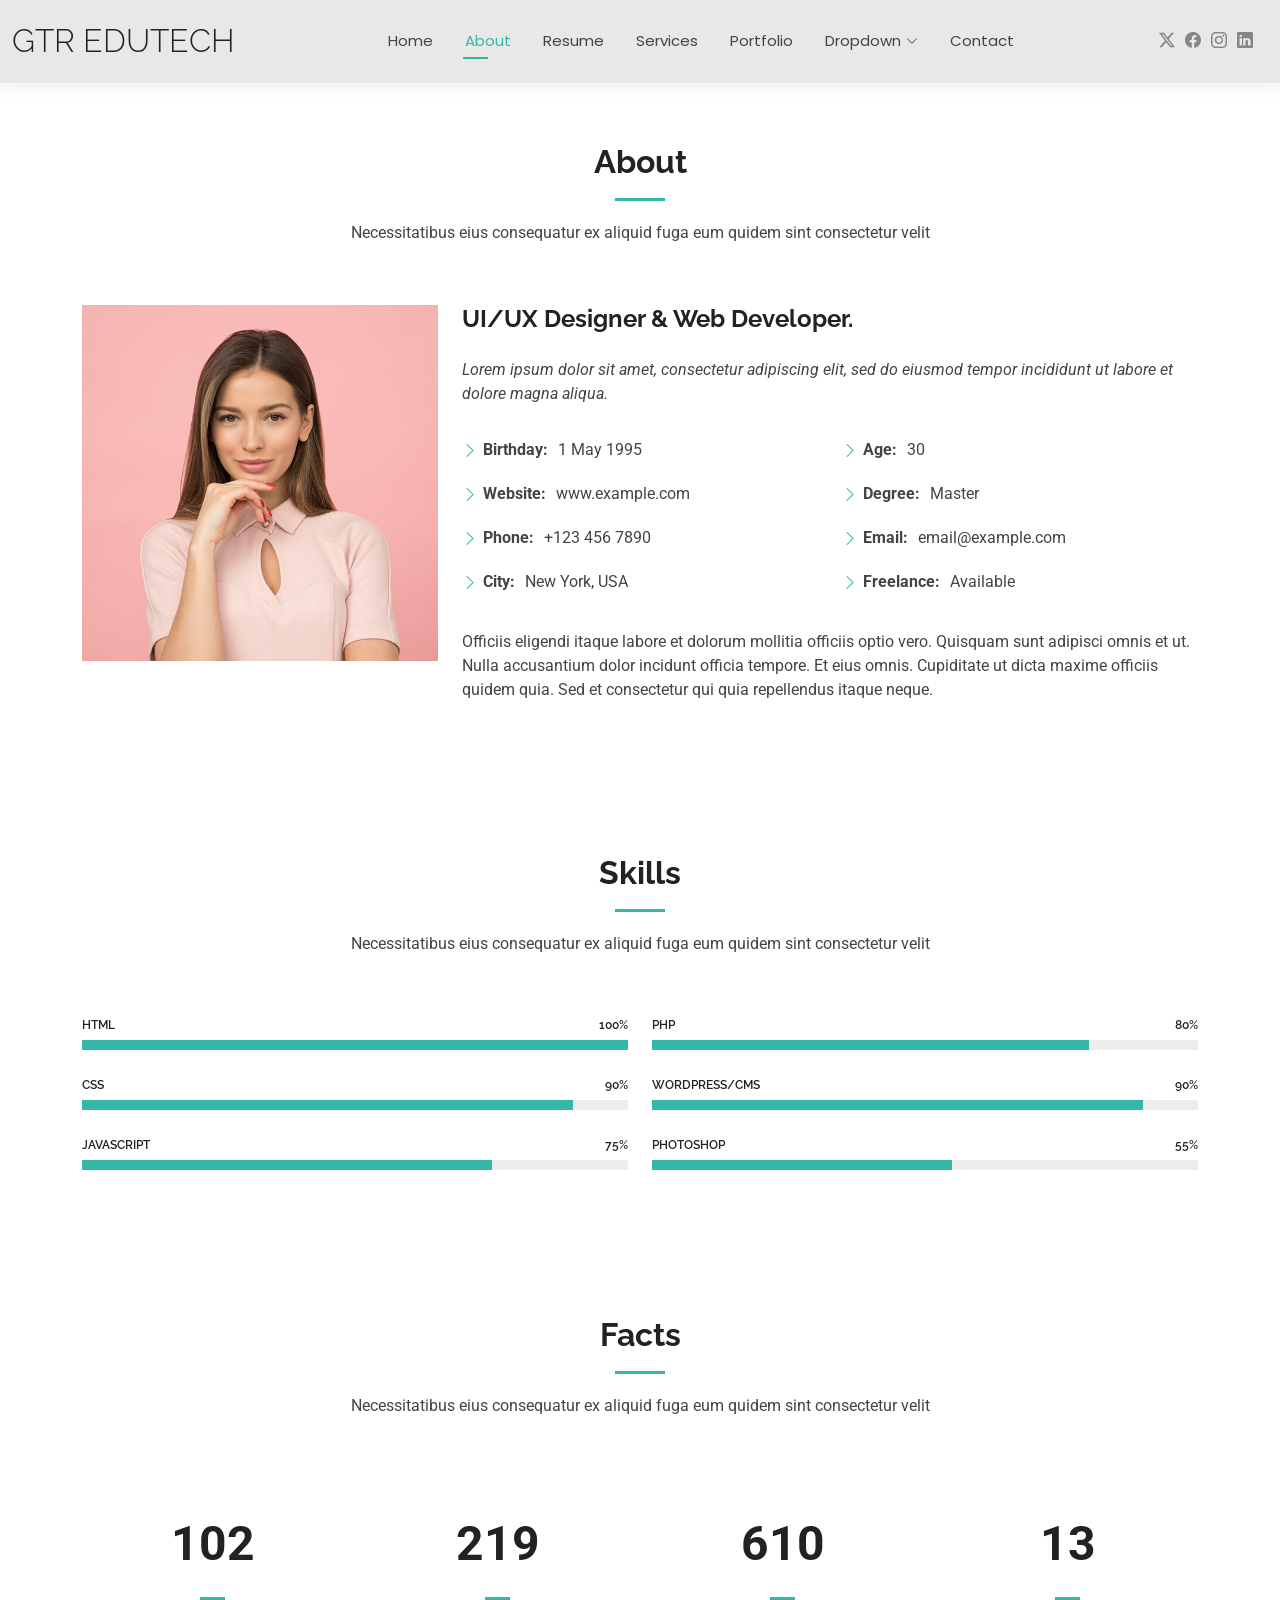
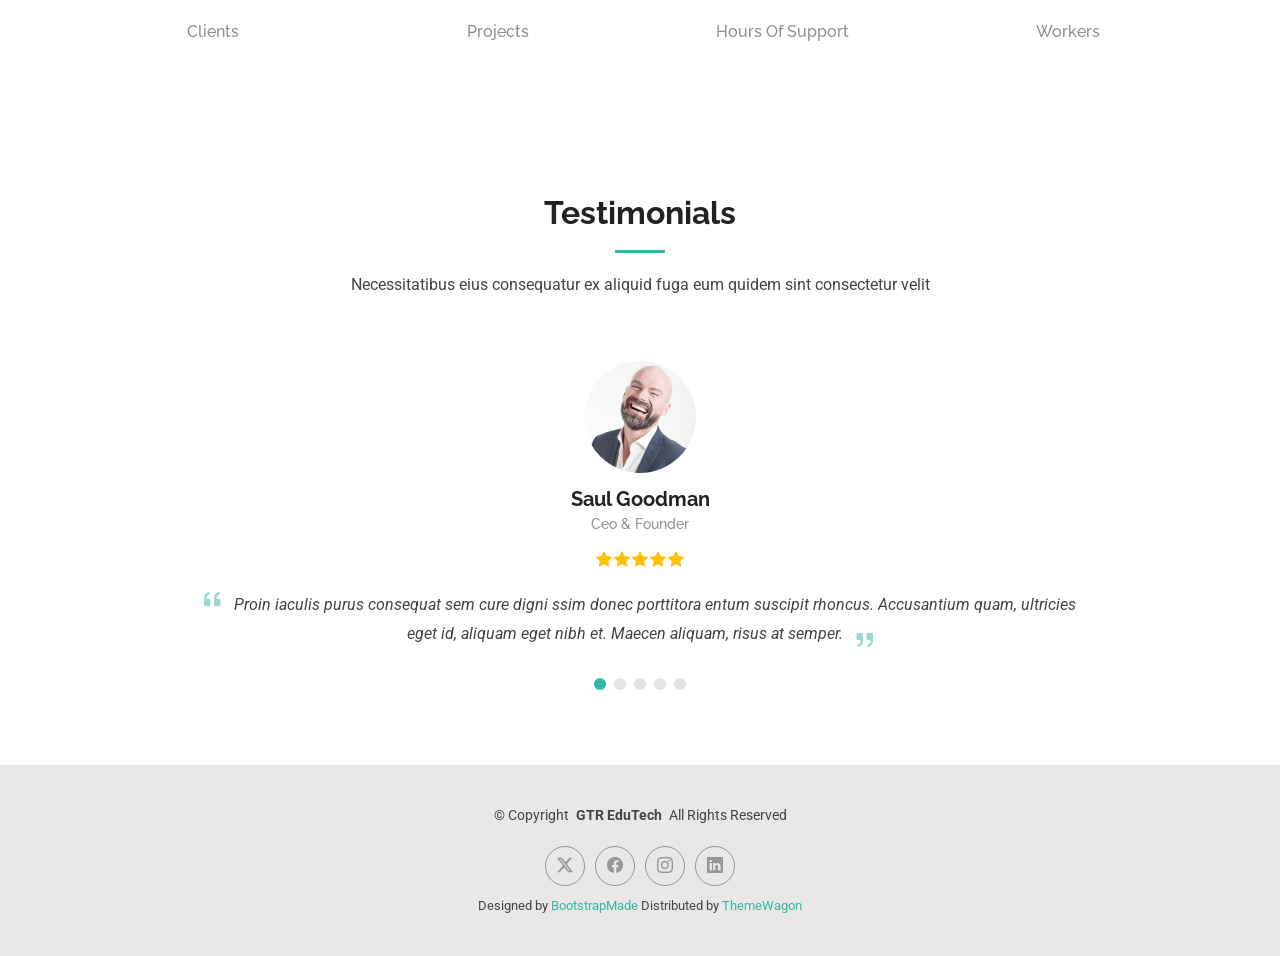
<file: about.html>
<!DOCTYPE html>
<html lang="en">

<head>
  <meta charset="utf-8">
  <meta content="width=device-width, initial-scale=1.0" name="viewport">
  <title>About - GTR EduTech</title>
  <meta name="description" content="">
  <meta name="keywords" content="">

  <!-- Favicons -->
  <link href="assets/img/favicon.png" rel="icon">
  <link href="assets/img/apple-touch-icon.png" rel="apple-touch-icon">

  <!-- Fonts -->
  <link href="https://fonts.googleapis.com" rel="preconnect">
  <link href="https://fonts.gstatic.com" rel="preconnect" crossorigin>
  <link href="https://fonts.googleapis.com/css2?family=Roboto:ital,wght@0,100;0,300;0,400;0,500;0,700;0,900;1,100;1,300;1,400;1,500;1,700;1,900&family=Poppins:ital,wght@0,100;0,200;0,300;0,400;0,500;0,600;0,700;0,800;0,900;1,100;1,200;1,300;1,400;1,500;1,600;1,700;1,800;1,900&family=Raleway:ital,wght@0,100;0,200;0,300;0,400;0,500;0,600;0,700;0,800;0,900;1,100;1,200;1,300;1,400;1,500;1,600;1,700;1,800;1,900&display=swap" rel="stylesheet">

  <!-- Vendor CSS Files -->
  <link href="assets/vendor/bootstrap/css/bootstrap.min.css" rel="stylesheet">
  <link href="assets/vendor/bootstrap-icons/bootstrap-icons.css" rel="stylesheet">
  <link href="assets/vendor/aos/aos.css" rel="stylesheet">
  <link href="assets/vendor/swiper/swiper-bundle.min.css" rel="stylesheet">
  <link href="assets/vendor/glightbox/css/glightbox.min.css" rel="stylesheet">

  <!-- Main CSS File -->
  <link href="assets/css/main.css" rel="stylesheet">

  <!-- =======================================================
  * Template Name: Kelly
  * Template URL: https://bootstrapmade.com/kelly-free-bootstrap-cv-resume-html-template/
  * Updated: Aug 07 2024 with Bootstrap v5.3.3
  * Author: BootstrapMade.com
  * License: https://bootstrapmade.com/license/
  ======================================================== -->
</head>

<body class="about-page">

  <header id="header" class="header d-flex align-items-center light-background sticky-top">
    <div class="container-fluid position-relative d-flex align-items-center justify-content-between">

      <a href="index.html" class="logo d-flex align-items-center me-auto me-xl-0">
        <!-- Uncomment the line below if you also wish to use an image logo -->
        <!-- <img src="assets/img/logo.png" alt=""> -->
        <h1 class="sitename">GTR EduTech</h1>
      </a>

      <nav id="navmenu" class="navmenu">
        <ul>
          <li><a href="index.html">Home</a></li>
          <li><a href="about.html" class="active">About</a></li>
          <li><a href="resume.html">Resume</a></li>
          <li><a href="services.html">Services</a></li>
          <li><a href="portfolio.html">Portfolio</a></li>
          <li class="dropdown"><a href="#"><span>Dropdown</span> <i class="bi bi-chevron-down toggle-dropdown"></i></a>
            <ul>
              <li><a href="#">Dropdown 1</a></li>
              <li class="dropdown"><a href="#"><span>Deep Dropdown</span> <i class="bi bi-chevron-down toggle-dropdown"></i></a>
                <ul>
                  <li><a href="#">Deep Dropdown 1</a></li>
                  <li><a href="#">Deep Dropdown 2</a></li>
                  <li><a href="#">Deep Dropdown 3</a></li>
                  <li><a href="#">Deep Dropdown 4</a></li>
                  <li><a href="#">Deep Dropdown 5</a></li>
                </ul>
              </li>
              <li><a href="#">Dropdown 2</a></li>
              <li><a href="#">Dropdown 3</a></li>
              <li><a href="#">Dropdown 4</a></li>
            </ul>
          </li>
          <li><a href="contact.html">Contact</a></li>
        </ul>
        <i class="mobile-nav-toggle d-xl-none bi bi-list"></i>
      </nav>

      <div class="header-social-links">
        <a href="#" class="twitter"><i class="bi bi-twitter-x"></i></a>
        <a href="#" class="facebook"><i class="bi bi-facebook"></i></a>
        <a href="#" class="instagram"><i class="bi bi-instagram"></i></a>
        <a href="#" class="linkedin"><i class="bi bi-linkedin"></i></a>
      </div>

    </div>
  </header>

  <main class="main">

    <!-- About Section -->
    <section id="about" class="about section">

      <!-- Section Title -->
      <div class="container section-title" data-aos="fade-up">
        <h2>About</h2>
        <p>Necessitatibus eius consequatur ex aliquid fuga eum quidem sint consectetur velit</p>
      </div><!-- End Section Title -->

      <div class="container" data-aos="fade-up" data-aos-delay="100">

        <div class="row gy-4 justify-content-center">
          <div class="col-lg-4">
            <img src="assets/img/profile-img.jpg" class="img-fluid" alt="">
          </div>
          <div class="col-lg-8 content">
            <h2>UI/UX Designer &amp; Web Developer.</h2>
            <p class="fst-italic py-3">
              Lorem ipsum dolor sit amet, consectetur adipiscing elit, sed do eiusmod tempor incididunt ut labore et dolore
              magna aliqua.
            </p>
            <div class="row">
              <div class="col-lg-6">
                <ul>
                  <li><i class="bi bi-chevron-right"></i> <strong>Birthday:</strong> <span>1 May 1995</span></li>
                  <li><i class="bi bi-chevron-right"></i> <strong>Website:</strong> <span>www.example.com</span></li>
                  <li><i class="bi bi-chevron-right"></i> <strong>Phone:</strong> <span>+123 456 7890</span></li>
                  <li><i class="bi bi-chevron-right"></i> <strong>City:</strong> <span>New York, USA</span></li>
                </ul>
              </div>
              <div class="col-lg-6">
                <ul>
                  <li><i class="bi bi-chevron-right"></i> <strong>Age:</strong> <span>30</span></li>
                  <li><i class="bi bi-chevron-right"></i> <strong>Degree:</strong> <span>Master</span></li>
                  <li><i class="bi bi-chevron-right"></i> <strong>Email:</strong> <span>email@example.com</span></li>
                  <li><i class="bi bi-chevron-right"></i> <strong>Freelance:</strong> <span>Available</span></li>
                </ul>
              </div>
            </div>
            <p class="py-3">
              Officiis eligendi itaque labore et dolorum mollitia officiis optio vero. Quisquam sunt adipisci omnis et ut. Nulla accusantium dolor incidunt officia tempore. Et eius omnis.
              Cupiditate ut dicta maxime officiis quidem quia. Sed et consectetur qui quia repellendus itaque neque.
            </p>
          </div>
        </div>

      </div>

    </section><!-- /About Section -->

    <!-- Skills Section -->
    <section id="skills" class="skills section">

      <!-- Section Title -->
      <div class="container section-title" data-aos="fade-up">
        <h2>Skills</h2>
        <p>Necessitatibus eius consequatur ex aliquid fuga eum quidem sint consectetur velit</p>
      </div><!-- End Section Title -->

      <div class="container" data-aos="fade-up" data-aos-delay="100">

        <div class="row skills-content skills-animation">

          <div class="col-lg-6">

            <div class="progress">
              <span class="skill"><span>HTML</span> <i class="val">100%</i></span>
              <div class="progress-bar-wrap">
                <div class="progress-bar" role="progressbar" aria-valuenow="100" aria-valuemin="0" aria-valuemax="100"></div>
              </div>
            </div><!-- End Skills Item -->

            <div class="progress">
              <span class="skill"><span>CSS</span> <i class="val">90%</i></span>
              <div class="progress-bar-wrap">
                <div class="progress-bar" role="progressbar" aria-valuenow="90" aria-valuemin="0" aria-valuemax="100"></div>
              </div>
            </div><!-- End Skills Item -->

            <div class="progress">
              <span class="skill"><span>JavaScript</span> <i class="val">75%</i></span>
              <div class="progress-bar-wrap">
                <div class="progress-bar" role="progressbar" aria-valuenow="75" aria-valuemin="0" aria-valuemax="100"></div>
              </div>
            </div><!-- End Skills Item -->

          </div>

          <div class="col-lg-6">

            <div class="progress">
              <span class="skill"><span>PHP</span> <i class="val">80%</i></span>
              <div class="progress-bar-wrap">
                <div class="progress-bar" role="progressbar" aria-valuenow="80" aria-valuemin="0" aria-valuemax="100"></div>
              </div>
            </div><!-- End Skills Item -->

            <div class="progress">
              <span class="skill"><span>WordPress/CMS</span> <i class="val">90%</i></span>
              <div class="progress-bar-wrap">
                <div class="progress-bar" role="progressbar" aria-valuenow="90" aria-valuemin="0" aria-valuemax="100"></div>
              </div>
            </div><!-- End Skills Item -->

            <div class="progress">
              <span class="skill"><span>Photoshop</span> <i class="val">55%</i></span>
              <div class="progress-bar-wrap">
                <div class="progress-bar" role="progressbar" aria-valuenow="55" aria-valuemin="0" aria-valuemax="100"></div>
              </div>
            </div><!-- End Skills Item -->

          </div>

        </div>

      </div>

    </section><!-- /Skills Section -->

    <!-- Stats Section -->
    <section id="stats" class="stats section">

      <!-- Section Title -->
      <div class="container section-title" data-aos="fade-up">
        <h2>Facts</h2>
        <p>Necessitatibus eius consequatur ex aliquid fuga eum quidem sint consectetur velit</p>
      </div><!-- End Section Title -->

      <div class="container" data-aos="fade-up" data-aos-delay="100">

        <div class="row gy-4">

          <div class="col-lg-3 col-md-6">
            <div class="stats-item text-center w-100 h-100">
              <span data-purecounter-start="0" data-purecounter-end="232" data-purecounter-duration="1" class="purecounter"></span>
              <p>Clients</p>
            </div>
          </div><!-- End Stats Item -->

          <div class="col-lg-3 col-md-6">
            <div class="stats-item text-center w-100 h-100">
              <span data-purecounter-start="0" data-purecounter-end="521" data-purecounter-duration="1" class="purecounter"></span>
              <p>Projects</p>
            </div>
          </div><!-- End Stats Item -->

          <div class="col-lg-3 col-md-6">
            <div class="stats-item text-center w-100 h-100">
              <span data-purecounter-start="0" data-purecounter-end="1453" data-purecounter-duration="1" class="purecounter"></span>
              <p>Hours Of Support</p>
            </div>
          </div><!-- End Stats Item -->

          <div class="col-lg-3 col-md-6">
            <div class="stats-item text-center w-100 h-100">
              <span data-purecounter-start="0" data-purecounter-end="32" data-purecounter-duration="1" class="purecounter"></span>
              <p>Workers</p>
            </div>
          </div><!-- End Stats Item -->

        </div>

      </div>

    </section><!-- /Stats Section -->

    <!-- Testimonials Section -->
    <section id="testimonials" class="testimonials section">

      <!-- Section Title -->
      <div class="container section-title" data-aos="fade-up">
        <h2>Testimonials</h2>
        <p>Necessitatibus eius consequatur ex aliquid fuga eum quidem sint consectetur velit</p>
      </div><!-- End Section Title -->

      <div class="container" data-aos="fade-up" data-aos-delay="100">

        <div class="swiper init-swiper">
          <script type="application/json" class="swiper-config">
            {
              "loop": true,
              "speed": 600,
              "autoplay": {
                "delay": 5000
              },
              "slidesPerView": "auto",
              "pagination": {
                "el": ".swiper-pagination",
                "type": "bullets",
                "clickable": true
              }
            }
          </script>
          <div class="swiper-wrapper">

            <div class="swiper-slide">
              <div class="testimonial-item">
                <img src="assets/img/testimonials/testimonials-1.jpg" class="testimonial-img" alt="">
                <h3>Saul Goodman</h3>
                <h4>Ceo &amp; Founder</h4>
                <div class="stars">
                  <i class="bi bi-star-fill"></i><i class="bi bi-star-fill"></i><i class="bi bi-star-fill"></i><i class="bi bi-star-fill"></i><i class="bi bi-star-fill"></i>
                </div>
                <p>
                  <i class="bi bi-quote quote-icon-left"></i>
                  <span>Proin iaculis purus consequat sem cure digni ssim donec porttitora entum suscipit rhoncus. Accusantium quam, ultricies eget id, aliquam eget nibh et. Maecen aliquam, risus at semper.</span>
                  <i class="bi bi-quote quote-icon-right"></i>
                </p>
              </div>
            </div><!-- End testimonial item -->

            <div class="swiper-slide">
              <div class="testimonial-item">
                <img src="assets/img/testimonials/testimonials-2.jpg" class="testimonial-img" alt="">
                <h3>Sara Wilsson</h3>
                <h4>Designer</h4>
                <div class="stars">
                  <i class="bi bi-star-fill"></i><i class="bi bi-star-fill"></i><i class="bi bi-star-fill"></i><i class="bi bi-star-fill"></i><i class="bi bi-star-fill"></i>
                </div>
                <p>
                  <i class="bi bi-quote quote-icon-left"></i>
                  <span>Export tempor illum tamen malis malis eram quae irure esse labore quem cillum quid cillum eram malis quorum velit fore eram velit sunt aliqua noster fugiat irure amet legam anim culpa.</span>
                  <i class="bi bi-quote quote-icon-right"></i>
                </p>
              </div>
            </div><!-- End testimonial item -->

            <div class="swiper-slide">
              <div class="testimonial-item">
                <img src="assets/img/testimonials/testimonials-3.jpg" class="testimonial-img" alt="">
                <h3>Jena Karlis</h3>
                <h4>Store Owner</h4>
                <div class="stars">
                  <i class="bi bi-star-fill"></i><i class="bi bi-star-fill"></i><i class="bi bi-star-fill"></i><i class="bi bi-star-fill"></i><i class="bi bi-star-fill"></i>
                </div>
                <p>
                  <i class="bi bi-quote quote-icon-left"></i>
                  <span>Enim nisi quem export duis labore cillum quae magna enim sint quorum nulla quem veniam duis minim tempor labore quem eram duis noster aute amet eram fore quis sint minim.</span>
                  <i class="bi bi-quote quote-icon-right"></i>
                </p>
              </div>
            </div><!-- End testimonial item -->

            <div class="swiper-slide">
              <div class="testimonial-item">
                <img src="assets/img/testimonials/testimonials-4.jpg" class="testimonial-img" alt="">
                <h3>Matt Brandon</h3>
                <h4>Freelancer</h4>
                <div class="stars">
                  <i class="bi bi-star-fill"></i><i class="bi bi-star-fill"></i><i class="bi bi-star-fill"></i><i class="bi bi-star-fill"></i><i class="bi bi-star-fill"></i>
                </div>
                <p>
                  <i class="bi bi-quote quote-icon-left"></i>
                  <span>Fugiat enim eram quae cillum dolore dolor amet nulla culpa multos export minim fugiat minim velit minim dolor enim duis veniam ipsum anim magna sunt elit fore quem dolore labore illum veniam.</span>
                  <i class="bi bi-quote quote-icon-right"></i>
                </p>
              </div>
            </div><!-- End testimonial item -->

            <div class="swiper-slide">
              <div class="testimonial-item">
                <img src="assets/img/testimonials/testimonials-5.jpg" class="testimonial-img" alt="">
                <h3>John Larson</h3>
                <h4>Entrepreneur</h4>
                <div class="stars">
                  <i class="bi bi-star-fill"></i><i class="bi bi-star-fill"></i><i class="bi bi-star-fill"></i><i class="bi bi-star-fill"></i><i class="bi bi-star-fill"></i>
                </div>
                <p>
                  <i class="bi bi-quote quote-icon-left"></i>
                  <span>Quis quorum aliqua sint quem legam fore sunt eram irure aliqua veniam tempor noster veniam enim culpa labore duis sunt culpa nulla illum cillum fugiat legam esse veniam culpa fore nisi cillum quid.</span>
                  <i class="bi bi-quote quote-icon-right"></i>
                </p>
              </div>
            </div><!-- End testimonial item -->

          </div>
          <div class="swiper-pagination"></div>
        </div>

      </div>

    </section><!-- /Testimonials Section -->

  </main>

  <footer id="footer" class="footer light-background">

    <div class="container">
      <div class="copyright text-center ">
        <p>© <span>Copyright</span> <strong class="px-1 sitename">GTR EduTech</strong> <span>All Rights Reserved<br></span></p>
      </div>
      <div class="social-links d-flex justify-content-center">
        <a href=""><i class="bi bi-twitter-x"></i></a>
        <a href=""><i class="bi bi-facebook"></i></a>
        <a href=""><i class="bi bi-instagram"></i></a>
        <a href=""><i class="bi bi-linkedin"></i></a>
      </div>
      <div class="credits">
        <!-- All the links in the footer should remain intact. -->
        <!-- You can delete the links only if you've purchased the pro version. -->
        <!-- Licensing information: https://bootstrapmade.com/license/ -->
        <!-- Purchase the pro version with working PHP/AJAX contact form: [buy-url] -->
        Designed by <a href="https://bootstrapmade.com/">BootstrapMade</a> Distributed by <a href=“https://themewagon.com>ThemeWagon
      </div>
    </div>

  </footer>

  <!-- Scroll Top -->
  <a href="#" id="scroll-top" class="scroll-top d-flex align-items-center justify-content-center"><i class="bi bi-arrow-up-short"></i></a>

  <!-- Preloader -->
  <div id="preloader"></div>

  <!-- Vendor JS Files -->
  <script src="assets/vendor/bootstrap/js/bootstrap.bundle.min.js"></script>
  <script src="assets/vendor/php-email-form/validate.js"></script>
  <script src="assets/vendor/aos/aos.js"></script>
  <script src="assets/vendor/waypoints/noframework.waypoints.js"></script>
  <script src="assets/vendor/purecounter/purecounter_vanilla.js"></script>
  <script src="assets/vendor/swiper/swiper-bundle.min.js"></script>
  <script src="assets/vendor/glightbox/js/glightbox.min.js"></script>
  <script src="assets/vendor/imagesloaded/imagesloaded.pkgd.min.js"></script>
  <script src="assets/vendor/isotope-layout/isotope.pkgd.min.js"></script>

  <!-- Main JS File -->
  <script src="assets/js/main.js"></script>

</body>

</html>
</file>
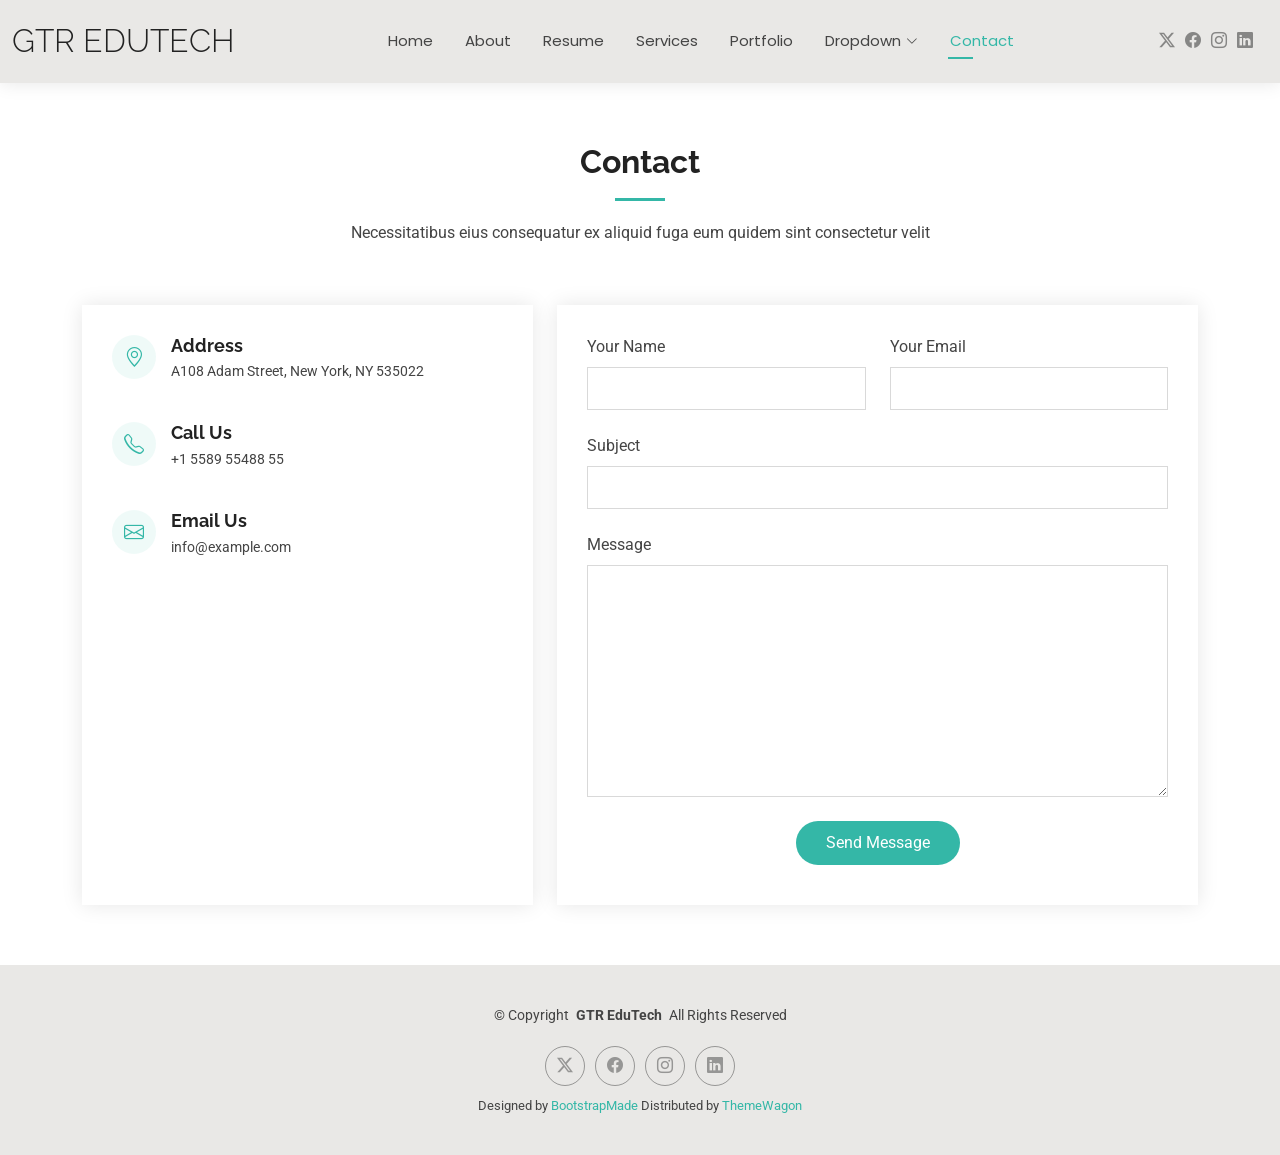
<file: contact.html>
<!DOCTYPE html>
<html lang="en">

<head>
  <meta charset="utf-8">
  <meta content="width=device-width, initial-scale=1.0" name="viewport">
  <title>Contact - GTR EduTech</title>
  <meta name="description" content="">
  <meta name="keywords" content="">

  <!-- Favicons -->
  <link href="assets/img/favicon.png" rel="icon">
  <link href="assets/img/apple-touch-icon.png" rel="apple-touch-icon">

  <!-- Fonts -->
  <link href="https://fonts.googleapis.com" rel="preconnect">
  <link href="https://fonts.gstatic.com" rel="preconnect" crossorigin>
  <link href="https://fonts.googleapis.com/css2?family=Roboto:ital,wght@0,100;0,300;0,400;0,500;0,700;0,900;1,100;1,300;1,400;1,500;1,700;1,900&family=Poppins:ital,wght@0,100;0,200;0,300;0,400;0,500;0,600;0,700;0,800;0,900;1,100;1,200;1,300;1,400;1,500;1,600;1,700;1,800;1,900&family=Raleway:ital,wght@0,100;0,200;0,300;0,400;0,500;0,600;0,700;0,800;0,900;1,100;1,200;1,300;1,400;1,500;1,600;1,700;1,800;1,900&display=swap" rel="stylesheet">

  <!-- Vendor CSS Files -->
  <link href="assets/vendor/bootstrap/css/bootstrap.min.css" rel="stylesheet">
  <link href="assets/vendor/bootstrap-icons/bootstrap-icons.css" rel="stylesheet">
  <link href="assets/vendor/aos/aos.css" rel="stylesheet">
  <link href="assets/vendor/swiper/swiper-bundle.min.css" rel="stylesheet">
  <link href="assets/vendor/glightbox/css/glightbox.min.css" rel="stylesheet">

  <!-- Main CSS File -->
  <link href="assets/css/main.css" rel="stylesheet">

  <!-- =======================================================
  * Template Name: Kelly
  * Template URL: https://bootstrapmade.com/kelly-free-bootstrap-cv-resume-html-template/
  * Updated: Aug 07 2024 with Bootstrap v5.3.3
  * Author: BootstrapMade.com
  * License: https://bootstrapmade.com/license/
  ======================================================== -->
</head>

<body class="contact-page">

  <header id="header" class="header d-flex align-items-center light-background sticky-top">
    <div class="container-fluid position-relative d-flex align-items-center justify-content-between">

      <a href="index.html" class="logo d-flex align-items-center me-auto me-xl-0">
        <!-- Uncomment the line below if you also wish to use an image logo -->
        <!-- <img src="assets/img/logo.png" alt=""> -->
        <h1 class="sitename">GTR EduTech</h1>
      </a>

      <nav id="navmenu" class="navmenu">
        <ul>
          <li><a href="index.html">Home</a></li>
          <li><a href="about.html">About</a></li>
          <li><a href="resume.html">Resume</a></li>
          <li><a href="services.html">Services</a></li>
          <li><a href="portfolio.html">Portfolio</a></li>
          <li class="dropdown"><a href="#"><span>Dropdown</span> <i class="bi bi-chevron-down toggle-dropdown"></i></a>
            <ul>
              <li><a href="#">Dropdown 1</a></li>
              <li class="dropdown"><a href="#"><span>Deep Dropdown</span> <i class="bi bi-chevron-down toggle-dropdown"></i></a>
                <ul>
                  <li><a href="#">Deep Dropdown 1</a></li>
                  <li><a href="#">Deep Dropdown 2</a></li>
                  <li><a href="#">Deep Dropdown 3</a></li>
                  <li><a href="#">Deep Dropdown 4</a></li>
                  <li><a href="#">Deep Dropdown 5</a></li>
                </ul>
              </li>
              <li><a href="#">Dropdown 2</a></li>
              <li><a href="#">Dropdown 3</a></li>
              <li><a href="#">Dropdown 4</a></li>
            </ul>
          </li>
          <li><a href="contact.html" class="active">Contact</a></li>
        </ul>
        <i class="mobile-nav-toggle d-xl-none bi bi-list"></i>
      </nav>

      <div class="header-social-links">
        <a href="#" class="twitter"><i class="bi bi-twitter-x"></i></a>
        <a href="#" class="facebook"><i class="bi bi-facebook"></i></a>
        <a href="#" class="instagram"><i class="bi bi-instagram"></i></a>
        <a href="#" class="linkedin"><i class="bi bi-linkedin"></i></a>
      </div>

    </div>
  </header>

  <main class="main">

    <!-- Contact Section -->
    <section id="contact" class="contact section">

      <!-- Section Title -->
      <div class="container section-title" data-aos="fade-up">
        <h2>Contact</h2>
        <p>Necessitatibus eius consequatur ex aliquid fuga eum quidem sint consectetur velit</p>
      </div><!-- End Section Title -->

      <div class="container" data-aos="fade-up" data-aos-delay="100">

        <div class="row gy-4">

          <div class="col-lg-5">

            <div class="info-wrap">
              <div class="info-item d-flex" data-aos="fade-up" data-aos-delay="200">
                <i class="bi bi-geo-alt flex-shrink-0"></i>
                <div>
                  <h3>Address</h3>
                  <p>A108 Adam Street, New York, NY 535022</p>
                </div>
              </div><!-- End Info Item -->

              <div class="info-item d-flex" data-aos="fade-up" data-aos-delay="300">
                <i class="bi bi-telephone flex-shrink-0"></i>
                <div>
                  <h3>Call Us</h3>
                  <p>+1 5589 55488 55</p>
                </div>
              </div><!-- End Info Item -->

              <div class="info-item d-flex" data-aos="fade-up" data-aos-delay="400">
                <i class="bi bi-envelope flex-shrink-0"></i>
                <div>
                  <h3>Email Us</h3>
                  <p>info@example.com</p>
                </div>
              </div><!-- End Info Item -->

              <iframe src="https://www.google.com/maps/embed?pb=!1m14!1m8!1m3!1d48389.78314118045!2d-74.006138!3d40.710059!3m2!1i1024!2i768!4f13.1!3m3!1m2!1s0x89c25a22a3bda30d%3A0xb89d1fe6bc499443!2sDowntown%20Conference%20Center!5e0!3m2!1sen!2sus!4v1676961268712!5m2!1sen!2sus" frameborder="0" style="border:0; width: 100%; height: 270px;" allowfullscreen="" loading="lazy" referrerpolicy="no-referrer-when-downgrade"></iframe>
            </div>
          </div>

          <div class="col-lg-7">
            <form action="forms/contact.php" method="post" class="php-email-form" data-aos="fade-up" data-aos-delay="200">
              <div class="row gy-4">

                <div class="col-md-6">
                  <label for="name-field" class="pb-2">Your Name</label>
                  <input type="text" name="name" id="name-field" class="form-control" required="">
                </div>

                <div class="col-md-6">
                  <label for="email-field" class="pb-2">Your Email</label>
                  <input type="email" class="form-control" name="email" id="email-field" required="">
                </div>

                <div class="col-md-12">
                  <label for="subject-field" class="pb-2">Subject</label>
                  <input type="text" class="form-control" name="subject" id="subject-field" required="">
                </div>

                <div class="col-md-12">
                  <label for="message-field" class="pb-2">Message</label>
                  <textarea class="form-control" name="message" rows="10" id="message-field" required=""></textarea>
                </div>

                <div class="col-md-12 text-center">
                  <div class="loading">Loading</div>
                  <div class="error-message"></div>
                  <div class="sent-message">Your message has been sent. Thank you!</div>

                  <button type="submit">Send Message</button>
                </div>

              </div>
            </form>
          </div><!-- End Contact Form -->

        </div>

      </div>

    </section><!-- /Contact Section -->

  </main>

  <footer id="footer" class="footer light-background">

    <div class="container">
      <div class="copyright text-center ">
        <p>© <span>Copyright</span> <strong class="px-1 sitename">GTR EduTech</strong> <span>All Rights Reserved<br></span></p>
      </div>
      <div class="social-links d-flex justify-content-center">
        <a href=""><i class="bi bi-twitter-x"></i></a>
        <a href=""><i class="bi bi-facebook"></i></a>
        <a href=""><i class="bi bi-instagram"></i></a>
        <a href=""><i class="bi bi-linkedin"></i></a>
      </div>
      <div class="credits">
        <!-- All the links in the footer should remain intact. -->
        <!-- You can delete the links only if you've purchased the pro version. -->
        <!-- Licensing information: https://bootstrapmade.com/license/ -->
        <!-- Purchase the pro version with working PHP/AJAX contact form: [buy-url] -->
        Designed by <a href="https://bootstrapmade.com/">BootstrapMade</a> Distributed by <a href=“https://themewagon.com>ThemeWagon
      </div>
    </div>

  </footer>

  <!-- Scroll Top -->
  <a href="#" id="scroll-top" class="scroll-top d-flex align-items-center justify-content-center"><i class="bi bi-arrow-up-short"></i></a>

  <!-- Preloader -->
  <div id="preloader"></div>

  <!-- Vendor JS Files -->
  <script src="assets/vendor/bootstrap/js/bootstrap.bundle.min.js"></script>
  <script src="assets/vendor/php-email-form/validate.js"></script>
  <script src="assets/vendor/aos/aos.js"></script>
  <script src="assets/vendor/waypoints/noframework.waypoints.js"></script>
  <script src="assets/vendor/purecounter/purecounter_vanilla.js"></script>
  <script src="assets/vendor/swiper/swiper-bundle.min.js"></script>
  <script src="assets/vendor/glightbox/js/glightbox.min.js"></script>
  <script src="assets/vendor/imagesloaded/imagesloaded.pkgd.min.js"></script>
  <script src="assets/vendor/isotope-layout/isotope.pkgd.min.js"></script>

  <!-- Main JS File -->
  <script src="assets/js/main.js"></script>

</body>

</html>
</file>
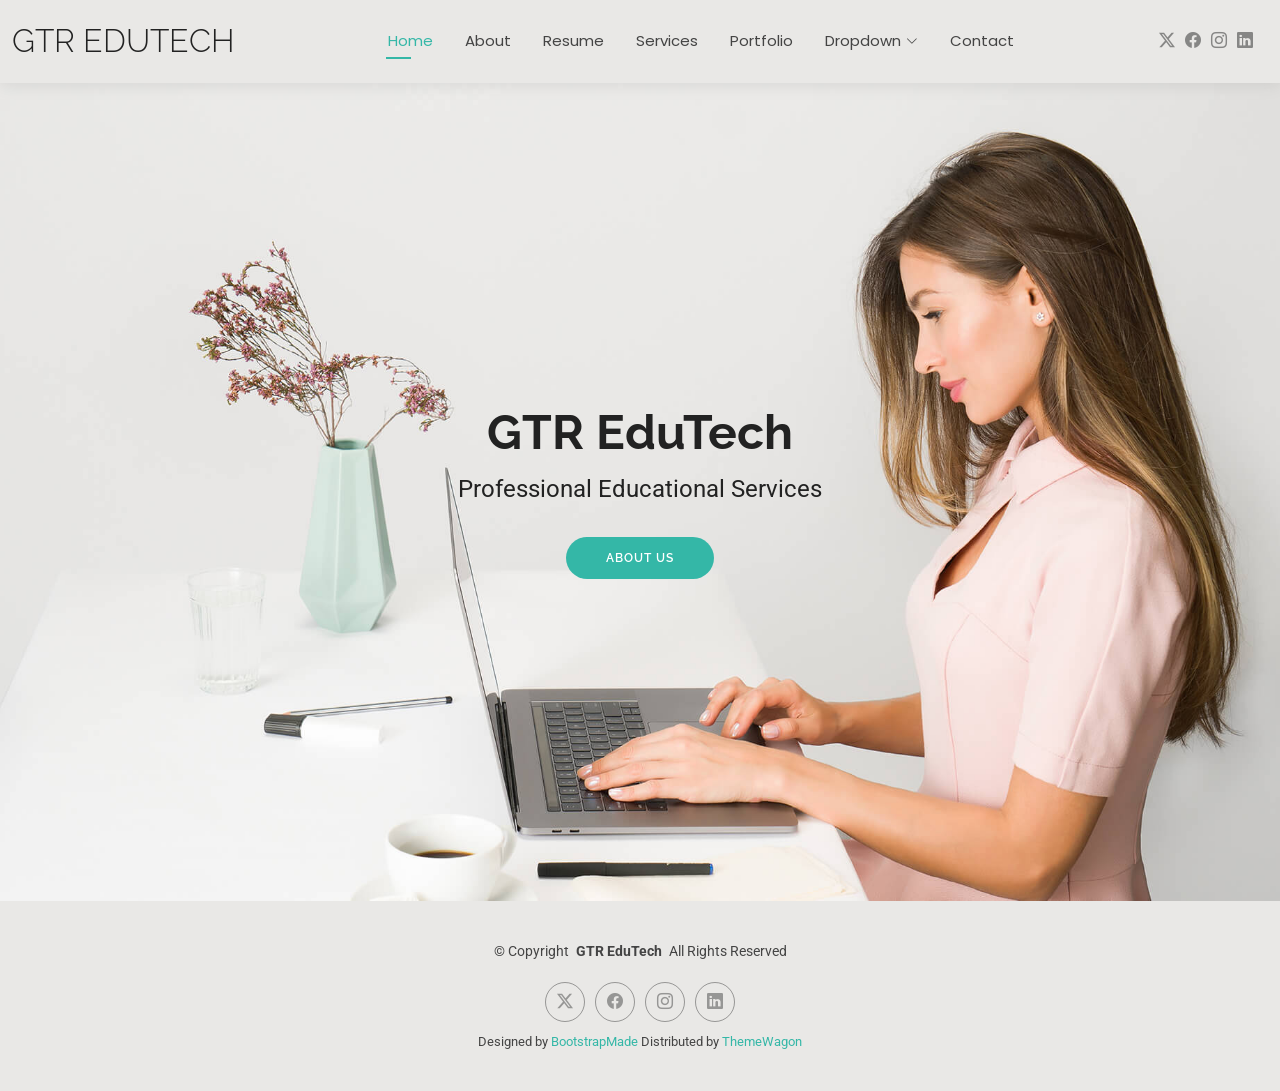
<file: i00ndex.html>
<!DOCTYPE html>
<html lang="en">

<head>
  <meta charset="utf-8">
  <meta content="width=device-width, initial-scale=1.0" name="viewport">
  <title>GTR EduTech</title>
  <meta name="description" content="">
  <meta name="keywords" content="">

  <!-- Favicons -->
  <link href="assets/img/favicon.png" rel="icon">
  <link href="assets/img/apple-touch-icon.png" rel="apple-touch-icon">

  <!-- Fonts -->
  <link href="https://fonts.googleapis.com" rel="preconnect">
  <link href="https://fonts.gstatic.com" rel="preconnect" crossorigin>
  <link href="https://fonts.googleapis.com/css2?family=Roboto:ital,wght@0,100;0,300;0,400;0,500;0,700;0,900;1,100;1,300;1,400;1,500;1,700;1,900&family=Poppins:ital,wght@0,100;0,200;0,300;0,400;0,500;0,600;0,700;0,800;0,900;1,100;1,200;1,300;1,400;1,500;1,600;1,700;1,800;1,900&family=Raleway:ital,wght@0,100;0,200;0,300;0,400;0,500;0,600;0,700;0,800;0,900;1,100;1,200;1,300;1,400;1,500;1,600;1,700;1,800;1,900&display=swap" rel="stylesheet">

  <!-- Vendor CSS Files -->
  <link href="assets/vendor/bootstrap/css/bootstrap.min.css" rel="stylesheet">
  <link href="assets/vendor/bootstrap-icons/bootstrap-icons.css" rel="stylesheet">
  <link href="assets/vendor/aos/aos.css" rel="stylesheet">
  <link href="assets/vendor/swiper/swiper-bundle.min.css" rel="stylesheet">
  <link href="assets/vendor/glightbox/css/glightbox.min.css" rel="stylesheet">

  <!-- Main CSS File -->
  <link href="assets/css/main.css" rel="stylesheet">

  <!-- =======================================================
  * Template Name: Kelly
  * Template URL: https://bootstrapmade.com/kelly-free-bootstrap-cv-resume-html-template/
  * Updated: Aug 07 2024 with Bootstrap v5.3.3
  * Author: BootstrapMade.com
  * License: https://bootstrapmade.com/license/
  ======================================================== -->
</head>

<body class="index-page">

  <header id="header" class="header d-flex align-items-center light-background sticky-top">
    <div class="container-fluid position-relative d-flex align-items-center justify-content-between">

      <a href="index.html" class="logo d-flex align-items-center me-auto me-xl-0">
        <!-- Uncomment the line below if you also wish to use an image logo -->
        <!-- <img src="assets/img/logo.png" alt=""> -->
        <h1 class="sitename">GTR EduTech</h1>
      </a>

      <nav id="navmenu" class="navmenu">
        <ul>
          <li><a href="index.html" class="active">Home</a></li>
          <li><a href="about.html">About</a></li>
          <li><a href="resume.html">Resume</a></li>
          <li><a href="services.html">Services</a></li>
          <li><a href="portfolio.html">Portfolio</a></li>
          <li class="dropdown"><a href="#"><span>Dropdown</span> <i class="bi bi-chevron-down toggle-dropdown"></i></a>
            <ul>
              <li><a href="#">Dropdown 1</a></li>
              <li class="dropdown"><a href="#"><span>Deep Dropdown</span> <i class="bi bi-chevron-down toggle-dropdown"></i></a>
                <ul>
                  <li><a href="#">Deep Dropdown 1</a></li>
                  <li><a href="#">Deep Dropdown 2</a></li>
                  <li><a href="#">Deep Dropdown 3</a></li>
                  <li><a href="#">Deep Dropdown 4</a></li>
                  <li><a href="#">Deep Dropdown 5</a></li>
                </ul>
              </li>
              <li><a href="#">Dropdown 2</a></li>
              <li><a href="#">Dropdown 3</a></li>
              <li><a href="#">Dropdown 4</a></li>
            </ul>
          </li>
          <li><a href="contact.html">Contact</a></li>
        </ul>
        <i class="mobile-nav-toggle d-xl-none bi bi-list"></i>
      </nav>

      <div class="header-social-links">
        <a href="#" class="twitter"><i class="bi bi-twitter-x"></i></a>
        <a href="#" class="facebook"><i class="bi bi-facebook"></i></a>
        <a href="#" class="instagram"><i class="bi bi-instagram"></i></a>
        <a href="#" class="linkedin"><i class="bi bi-linkedin"></i></a>
      </div>

    </div>
  </header>

  <main class="main">

    <!-- Hero Section -->
    <section id="hero" class="hero section">

      <img src="assets/img/hero-bg.jpg" alt="" data-aos="fade-in">

      <div class="container text-center" data-aos="zoom-out" data-aos-delay="100">
        <div class="row justify-content-center">
          <div class="col-lg-8">
            <h2>GTR EduTech</h2>
            <p>Professional Educational Services</p>
            <a href="about.html" class="btn-get-started">About Us</a>
          </div>
        </div>
      </div>

    </section><!-- /Hero Section -->

  </main>

  <footer id="footer" class="footer light-background">

    <div class="container">
      <div class="copyright text-center ">
        <p>© <span>Copyright</span> <strong class="px-1 sitename">GTR EduTech</strong> <span>All Rights Reserved<br></span></p>
      </div>
      <div class="social-links d-flex justify-content-center">
        <a href=""><i class="bi bi-twitter-x"></i></a>
        <a href=""><i class="bi bi-facebook"></i></a>
        <a href=""><i class="bi bi-instagram"></i></a>
        <a href=""><i class="bi bi-linkedin"></i></a>
      </div>
      <div class="credits">
        <!-- All the links in the footer should remain intact. -->
        <!-- You can delete the links only if you've purchased the pro version. -->
        <!-- Licensing information: https://bootstrapmade.com/license/ -->
        <!-- Purchase the pro version with working PHP/AJAX contact form: [buy-url] -->
        Designed by <a href="https://bootstrapmade.com/">BootstrapMade</a> Distributed by <a href=“https://themewagon.com>ThemeWagon
      </div>
    </div>

  </footer>

  <!-- Scroll Top -->
  <a href="#" id="scroll-top" class="scroll-top d-flex align-items-center justify-content-center"><i class="bi bi-arrow-up-short"></i></a>

  <!-- Preloader -->
  <div id="preloader"></div>

  <!-- Vendor JS Files -->
  <script src="assets/vendor/bootstrap/js/bootstrap.bundle.min.js"></script>
  <script src="assets/vendor/php-email-form/validate.js"></script>
  <script src="assets/vendor/aos/aos.js"></script>
  <script src="assets/vendor/waypoints/noframework.waypoints.js"></script>
  <script src="assets/vendor/purecounter/purecounter_vanilla.js"></script>
  <script src="assets/vendor/swiper/swiper-bundle.min.js"></script>
  <script src="assets/vendor/glightbox/js/glightbox.min.js"></script>
  <script src="assets/vendor/imagesloaded/imagesloaded.pkgd.min.js"></script>
  <script src="assets/vendor/isotope-layout/isotope.pkgd.min.js"></script>

  <!-- Main JS File -->
  <script src="assets/js/main.js"></script>

</body>

</html>
</file>
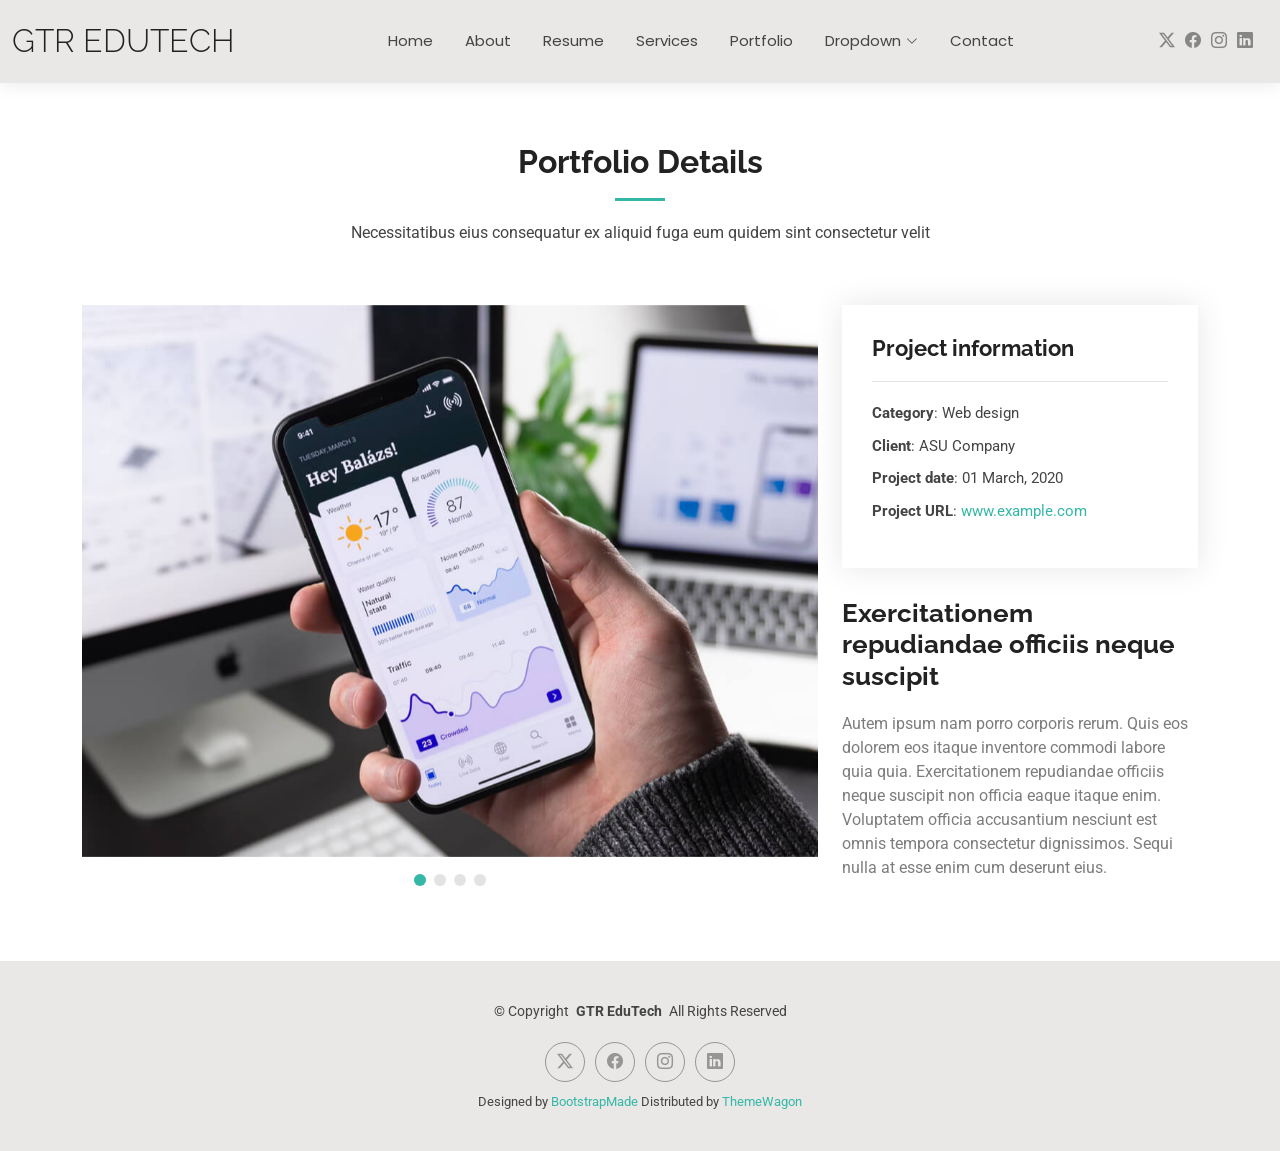
<file: portfolio-details.html>
<!DOCTYPE html>
<html lang="en">

<head>
  <meta charset="utf-8">
  <meta content="width=device-width, initial-scale=1.0" name="viewport">
  <title>Portfolio Details - GTR EduTech</title>
  <meta name="description" content="">
  <meta name="keywords" content="">

  <!-- Favicons -->
  <link href="assets/img/favicon.png" rel="icon">
  <link href="assets/img/apple-touch-icon.png" rel="apple-touch-icon">

  <!-- Fonts -->
  <link href="https://fonts.googleapis.com" rel="preconnect">
  <link href="https://fonts.gstatic.com" rel="preconnect" crossorigin>
  <link href="https://fonts.googleapis.com/css2?family=Roboto:ital,wght@0,100;0,300;0,400;0,500;0,700;0,900;1,100;1,300;1,400;1,500;1,700;1,900&family=Poppins:ital,wght@0,100;0,200;0,300;0,400;0,500;0,600;0,700;0,800;0,900;1,100;1,200;1,300;1,400;1,500;1,600;1,700;1,800;1,900&family=Raleway:ital,wght@0,100;0,200;0,300;0,400;0,500;0,600;0,700;0,800;0,900;1,100;1,200;1,300;1,400;1,500;1,600;1,700;1,800;1,900&display=swap" rel="stylesheet">

  <!-- Vendor CSS Files -->
  <link href="assets/vendor/bootstrap/css/bootstrap.min.css" rel="stylesheet">
  <link href="assets/vendor/bootstrap-icons/bootstrap-icons.css" rel="stylesheet">
  <link href="assets/vendor/aos/aos.css" rel="stylesheet">
  <link href="assets/vendor/swiper/swiper-bundle.min.css" rel="stylesheet">
  <link href="assets/vendor/glightbox/css/glightbox.min.css" rel="stylesheet">

  <!-- Main CSS File -->
  <link href="assets/css/main.css" rel="stylesheet">

  <!-- =======================================================
  * Template Name: Kelly
  * Template URL: https://bootstrapmade.com/kelly-free-bootstrap-cv-resume-html-template/
  * Updated: Aug 07 2024 with Bootstrap v5.3.3
  * Author: BootstrapMade.com
  * License: https://bootstrapmade.com/license/
  ======================================================== -->
</head>

<body class="portfolio-details-page">

  <header id="header" class="header d-flex align-items-center light-background sticky-top">
    <div class="container-fluid position-relative d-flex align-items-center justify-content-between">

      <a href="index.html" class="logo d-flex align-items-center me-auto me-xl-0">
        <!-- Uncomment the line below if you also wish to use an image logo -->
        <!-- <img src="assets/img/logo.png" alt=""> -->
        <h1 class="sitename">GTR EduTech</h1>
      </a>

      <nav id="navmenu" class="navmenu">
        <ul>
          <li><a href="index.html">Home</a></li>
          <li><a href="about.html">About</a></li>
          <li><a href="resume.html">Resume</a></li>
          <li><a href="services.html">Services</a></li>
          <li><a href="portfolio.html">Portfolio</a></li>
          <li class="dropdown"><a href="#"><span>Dropdown</span> <i class="bi bi-chevron-down toggle-dropdown"></i></a>
            <ul>
              <li><a href="#">Dropdown 1</a></li>
              <li class="dropdown"><a href="#"><span>Deep Dropdown</span> <i class="bi bi-chevron-down toggle-dropdown"></i></a>
                <ul>
                  <li><a href="#">Deep Dropdown 1</a></li>
                  <li><a href="#">Deep Dropdown 2</a></li>
                  <li><a href="#">Deep Dropdown 3</a></li>
                  <li><a href="#">Deep Dropdown 4</a></li>
                  <li><a href="#">Deep Dropdown 5</a></li>
                </ul>
              </li>
              <li><a href="#">Dropdown 2</a></li>
              <li><a href="#">Dropdown 3</a></li>
              <li><a href="#">Dropdown 4</a></li>
            </ul>
          </li>
          <li><a href="contact.html">Contact</a></li>
        </ul>
        <i class="mobile-nav-toggle d-xl-none bi bi-list"></i>
      </nav>

      <div class="header-social-links">
        <a href="#" class="twitter"><i class="bi bi-twitter-x"></i></a>
        <a href="#" class="facebook"><i class="bi bi-facebook"></i></a>
        <a href="#" class="instagram"><i class="bi bi-instagram"></i></a>
        <a href="#" class="linkedin"><i class="bi bi-linkedin"></i></a>
      </div>

    </div>
  </header>

  <main class="main">

    <!-- Portfolio Details Section -->
    <section id="portfolio-details" class="portfolio-details section">

      <!-- Section Title -->
      <div class="container section-title" data-aos="fade-up">
        <h2>Portfolio Details</h2>
        <p>Necessitatibus eius consequatur ex aliquid fuga eum quidem sint consectetur velit</p>
      </div><!-- End Section Title -->

      <div class="container" data-aos="fade-up" data-aos-delay="100">

        <div class="row gy-4">

          <div class="col-lg-8">
            <div class="portfolio-details-slider swiper init-swiper">

              <script type="application/json" class="swiper-config">
                {
                  "loop": true,
                  "speed": 600,
                  "autoplay": {
                    "delay": 5000
                  },
                  "slidesPerView": "auto",
                  "pagination": {
                    "el": ".swiper-pagination",
                    "type": "bullets",
                    "clickable": true
                  }
                }
              </script>

              <div class="swiper-wrapper align-items-center">

                <div class="swiper-slide">
                  <img src="assets/img/portfolio/app-1.jpg" alt="">
                </div>

                <div class="swiper-slide">
                  <img src="assets/img/portfolio/product-1.jpg" alt="">
                </div>

                <div class="swiper-slide">
                  <img src="assets/img/portfolio/branding-1.jpg" alt="">
                </div>

                <div class="swiper-slide">
                  <img src="assets/img/portfolio/books-1.jpg" alt="">
                </div>

              </div>
              <div class="swiper-pagination"></div>
            </div>
          </div>

          <div class="col-lg-4">
            <div class="portfolio-info" data-aos="fade-up" data-aos-delay="200">
              <h3>Project information</h3>
              <ul>
                <li><strong>Category</strong>: Web design</li>
                <li><strong>Client</strong>: ASU Company</li>
                <li><strong>Project date</strong>: 01 March, 2020</li>
                <li><strong>Project URL</strong>: <a href="#">www.example.com</a></li>
              </ul>
            </div>
            <div class="portfolio-description" data-aos="fade-up" data-aos-delay="300">
              <h2>Exercitationem repudiandae officiis neque suscipit</h2>
              <p>
                Autem ipsum nam porro corporis rerum. Quis eos dolorem eos itaque inventore commodi labore quia quia. Exercitationem repudiandae officiis neque suscipit non officia eaque itaque enim. Voluptatem officia accusantium nesciunt est omnis tempora consectetur dignissimos. Sequi nulla at esse enim cum deserunt eius.
              </p>
            </div>
          </div>

        </div>

      </div>

    </section><!-- /Portfolio Details Section -->

  </main>

  <footer id="footer" class="footer light-background">

    <div class="container">
      <div class="copyright text-center ">
        <p>© <span>Copyright</span> <strong class="px-1 sitename">GTR EduTech</strong> <span>All Rights Reserved<br></span></p>
      </div>
      <div class="social-links d-flex justify-content-center">
        <a href=""><i class="bi bi-twitter-x"></i></a>
        <a href=""><i class="bi bi-facebook"></i></a>
        <a href=""><i class="bi bi-instagram"></i></a>
        <a href=""><i class="bi bi-linkedin"></i></a>
      </div>
      <div class="credits">
        <!-- All the links in the footer should remain intact. -->
        <!-- You can delete the links only if you've purchased the pro version. -->
        <!-- Licensing information: https://bootstrapmade.com/license/ -->
        <!-- Purchase the pro version with working PHP/AJAX contact form: [buy-url] -->
        Designed by <a href="https://bootstrapmade.com/">BootstrapMade</a> Distributed by <a href=“https://themewagon.com>ThemeWagon
      </div>
    </div>

  </footer>

  <!-- Scroll Top -->
  <a href="#" id="scroll-top" class="scroll-top d-flex align-items-center justify-content-center"><i class="bi bi-arrow-up-short"></i></a>

  <!-- Preloader -->
  <div id="preloader"></div>

  <!-- Vendor JS Files -->
  <script src="assets/vendor/bootstrap/js/bootstrap.bundle.min.js"></script>
  <script src="assets/vendor/php-email-form/validate.js"></script>
  <script src="assets/vendor/aos/aos.js"></script>
  <script src="assets/vendor/waypoints/noframework.waypoints.js"></script>
  <script src="assets/vendor/purecounter/purecounter_vanilla.js"></script>
  <script src="assets/vendor/swiper/swiper-bundle.min.js"></script>
  <script src="assets/vendor/glightbox/js/glightbox.min.js"></script>
  <script src="assets/vendor/imagesloaded/imagesloaded.pkgd.min.js"></script>
  <script src="assets/vendor/isotope-layout/isotope.pkgd.min.js"></script>

  <!-- Main JS File -->
  <script src="assets/js/main.js"></script>

</body>

</html>
</file>
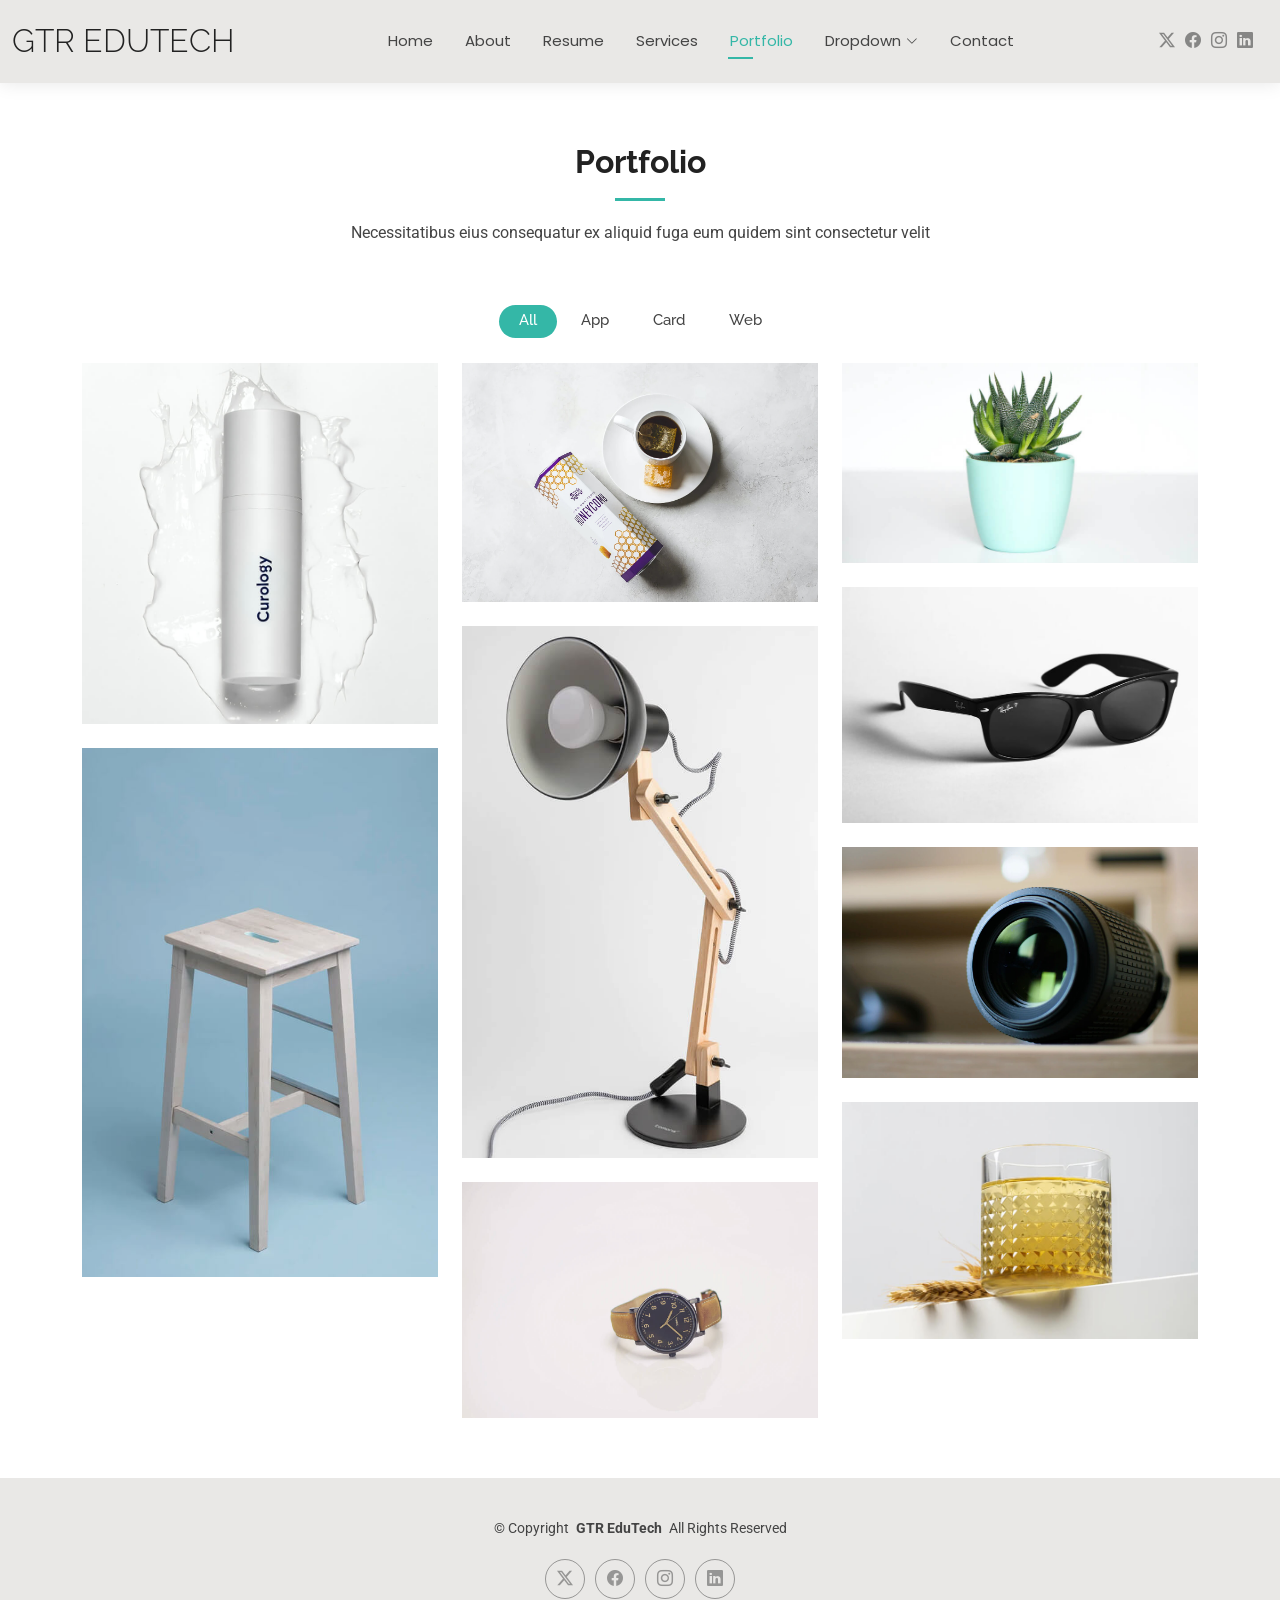
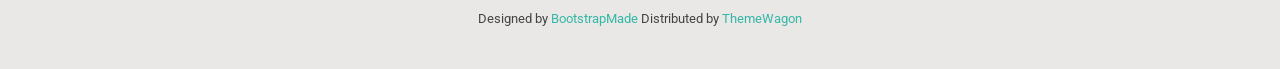
<file: portfolio.html>
<!DOCTYPE html>
<html lang="en">

<head>
  <meta charset="utf-8">
  <meta content="width=device-width, initial-scale=1.0" name="viewport">
  <title>Portfolio - GTR EduTech</title>
  <meta name="description" content="">
  <meta name="keywords" content="">

  <!-- Favicons -->
  <link href="assets/img/favicon.png" rel="icon">
  <link href="assets/img/apple-touch-icon.png" rel="apple-touch-icon">

  <!-- Fonts -->
  <link href="https://fonts.googleapis.com" rel="preconnect">
  <link href="https://fonts.gstatic.com" rel="preconnect" crossorigin>
  <link href="https://fonts.googleapis.com/css2?family=Roboto:ital,wght@0,100;0,300;0,400;0,500;0,700;0,900;1,100;1,300;1,400;1,500;1,700;1,900&family=Poppins:ital,wght@0,100;0,200;0,300;0,400;0,500;0,600;0,700;0,800;0,900;1,100;1,200;1,300;1,400;1,500;1,600;1,700;1,800;1,900&family=Raleway:ital,wght@0,100;0,200;0,300;0,400;0,500;0,600;0,700;0,800;0,900;1,100;1,200;1,300;1,400;1,500;1,600;1,700;1,800;1,900&display=swap" rel="stylesheet">

  <!-- Vendor CSS Files -->
  <link href="assets/vendor/bootstrap/css/bootstrap.min.css" rel="stylesheet">
  <link href="assets/vendor/bootstrap-icons/bootstrap-icons.css" rel="stylesheet">
  <link href="assets/vendor/aos/aos.css" rel="stylesheet">
  <link href="assets/vendor/swiper/swiper-bundle.min.css" rel="stylesheet">
  <link href="assets/vendor/glightbox/css/glightbox.min.css" rel="stylesheet">

  <!-- Main CSS File -->
  <link href="assets/css/main.css" rel="stylesheet">

  <!-- =======================================================
  * Template Name: Kelly
  * Template URL: https://bootstrapmade.com/kelly-free-bootstrap-cv-resume-html-template/
  * Updated: Aug 07 2024 with Bootstrap v5.3.3
  * Author: BootstrapMade.com
  * License: https://bootstrapmade.com/license/
  ======================================================== -->
</head>

<body class="portfolio-page">

  <header id="header" class="header d-flex align-items-center light-background sticky-top">
    <div class="container-fluid position-relative d-flex align-items-center justify-content-between">

      <a href="index.html" class="logo d-flex align-items-center me-auto me-xl-0">
        <!-- Uncomment the line below if you also wish to use an image logo -->
        <!-- <img src="assets/img/logo.png" alt=""> -->
        <h1 class="sitename">GTR EduTech</h1>
      </a>

      <nav id="navmenu" class="navmenu">
        <ul>
          <li><a href="index.html">Home</a></li>
          <li><a href="about.html">About</a></li>
          <li><a href="resume.html">Resume</a></li>
          <li><a href="services.html">Services</a></li>
          <li><a href="portfolio.html" class="active">Portfolio</a></li>
          <li class="dropdown"><a href="#"><span>Dropdown</span> <i class="bi bi-chevron-down toggle-dropdown"></i></a>
            <ul>
              <li><a href="#">Dropdown 1</a></li>
              <li class="dropdown"><a href="#"><span>Deep Dropdown</span> <i class="bi bi-chevron-down toggle-dropdown"></i></a>
                <ul>
                  <li><a href="#">Deep Dropdown 1</a></li>
                  <li><a href="#">Deep Dropdown 2</a></li>
                  <li><a href="#">Deep Dropdown 3</a></li>
                  <li><a href="#">Deep Dropdown 4</a></li>
                  <li><a href="#">Deep Dropdown 5</a></li>
                </ul>
              </li>
              <li><a href="#">Dropdown 2</a></li>
              <li><a href="#">Dropdown 3</a></li>
              <li><a href="#">Dropdown 4</a></li>
            </ul>
          </li>
          <li><a href="contact.html">Contact</a></li>
        </ul>
        <i class="mobile-nav-toggle d-xl-none bi bi-list"></i>
      </nav>

      <div class="header-social-links">
        <a href="#" class="twitter"><i class="bi bi-twitter-x"></i></a>
        <a href="#" class="facebook"><i class="bi bi-facebook"></i></a>
        <a href="#" class="instagram"><i class="bi bi-instagram"></i></a>
        <a href="#" class="linkedin"><i class="bi bi-linkedin"></i></a>
      </div>

    </div>
  </header>

  <main class="main">

    <!-- Portfolio Section -->
    <section id="portfolio" class="portfolio section">

      <!-- Section Title -->
      <div class="container section-title" data-aos="fade-up">
        <h2>Portfolio</h2>
        <p>Necessitatibus eius consequatur ex aliquid fuga eum quidem sint consectetur velit</p>
      </div><!-- End Section Title -->

      <div class="container">

        <div class="isotope-layout" data-default-filter="*" data-layout="masonry" data-sort="original-order">

          <ul class="portfolio-filters isotope-filters" data-aos="fade-up" data-aos-delay="100">
            <li data-filter="*" class="filter-active">All</li>
            <li data-filter=".filter-app">App</li>
            <li data-filter=".filter-product">Card</li>
            <li data-filter=".filter-branding">Web</li>
          </ul><!-- End Portfolio Filters -->

          <div class="row gy-4 isotope-container" data-aos="fade-up" data-aos-delay="200">

            <div class="col-lg-4 col-md-6 portfolio-item isotope-item filter-app">
              <img src="assets/img/masonry-portfolio/masonry-portfolio-1.jpg" class="img-fluid" alt="">
              <div class="portfolio-info">
                <h4>App 1</h4>
                <p>Lorem ipsum, dolor sit</p>
                <a href="assets/img/masonry-portfolio/masonry-portfolio-1.jpg" title="App 1" data-gallery="portfolio-gallery-app" class="glightbox preview-link"><i class="bi bi-zoom-in"></i></a>
                <a href="portfolio-details.html" title="More Details" class="details-link"><i class="bi bi-link-45deg"></i></a>
              </div>
            </div><!-- End Portfolio Item -->

            <div class="col-lg-4 col-md-6 portfolio-item isotope-item filter-product">
              <img src="assets/img/masonry-portfolio/masonry-portfolio-2.jpg" class="img-fluid" alt="">
              <div class="portfolio-info">
                <h4>Product 1</h4>
                <p>Lorem ipsum, dolor sit</p>
                <a href="assets/img/masonry-portfolio/masonry-portfolio-2.jpg" title="Product 1" data-gallery="portfolio-gallery-product" class="glightbox preview-link"><i class="bi bi-zoom-in"></i></a>
                <a href="portfolio-details.html" title="More Details" class="details-link"><i class="bi bi-link-45deg"></i></a>
              </div>
            </div><!-- End Portfolio Item -->

            <div class="col-lg-4 col-md-6 portfolio-item isotope-item filter-branding">
              <img src="assets/img/masonry-portfolio/masonry-portfolio-3.jpg" class="img-fluid" alt="">
              <div class="portfolio-info">
                <h4>Branding 1</h4>
                <p>Lorem ipsum, dolor sit</p>
                <a href="assets/img/masonry-portfolio/masonry-portfolio-3.jpg" title="Branding 1" data-gallery="portfolio-gallery-branding" class="glightbox preview-link"><i class="bi bi-zoom-in"></i></a>
                <a href="portfolio-details.html" title="More Details" class="details-link"><i class="bi bi-link-45deg"></i></a>
              </div>
            </div><!-- End Portfolio Item -->

            <div class="col-lg-4 col-md-6 portfolio-item isotope-item filter-app">
              <img src="assets/img/masonry-portfolio/masonry-portfolio-4.jpg" class="img-fluid" alt="">
              <div class="portfolio-info">
                <h4>App 2</h4>
                <p>Lorem ipsum, dolor sit</p>
                <a href="assets/img/masonry-portfolio/masonry-portfolio-4.jpg" title="App 2" data-gallery="portfolio-gallery-app" class="glightbox preview-link"><i class="bi bi-zoom-in"></i></a>
                <a href="portfolio-details.html" title="More Details" class="details-link"><i class="bi bi-link-45deg"></i></a>
              </div>
            </div><!-- End Portfolio Item -->

            <div class="col-lg-4 col-md-6 portfolio-item isotope-item filter-product">
              <img src="assets/img/masonry-portfolio/masonry-portfolio-5.jpg" class="img-fluid" alt="">
              <div class="portfolio-info">
                <h4>Product 2</h4>
                <p>Lorem ipsum, dolor sit</p>
                <a href="assets/img/masonry-portfolio/masonry-portfolio-5.jpg" title="Product 2" data-gallery="portfolio-gallery-product" class="glightbox preview-link"><i class="bi bi-zoom-in"></i></a>
                <a href="portfolio-details.html" title="More Details" class="details-link"><i class="bi bi-link-45deg"></i></a>
              </div>
            </div><!-- End Portfolio Item -->

            <div class="col-lg-4 col-md-6 portfolio-item isotope-item filter-branding">
              <img src="assets/img/masonry-portfolio/masonry-portfolio-6.jpg" class="img-fluid" alt="">
              <div class="portfolio-info">
                <h4>Branding 2</h4>
                <p>Lorem ipsum, dolor sit</p>
                <a href="assets/img/masonry-portfolio/masonry-portfolio-6.jpg" title="Branding 2" data-gallery="portfolio-gallery-branding" class="glightbox preview-link"><i class="bi bi-zoom-in"></i></a>
                <a href="portfolio-details.html" title="More Details" class="details-link"><i class="bi bi-link-45deg"></i></a>
              </div>
            </div><!-- End Portfolio Item -->

            <div class="col-lg-4 col-md-6 portfolio-item isotope-item filter-app">
              <img src="assets/img/masonry-portfolio/masonry-portfolio-7.jpg" class="img-fluid" alt="">
              <div class="portfolio-info">
                <h4>App 3</h4>
                <p>Lorem ipsum, dolor sit</p>
                <a href="assets/img/masonry-portfolio/masonry-portfolio-7.jpg" title="App 3" data-gallery="portfolio-gallery-app" class="glightbox preview-link"><i class="bi bi-zoom-in"></i></a>
                <a href="portfolio-details.html" title="More Details" class="details-link"><i class="bi bi-link-45deg"></i></a>
              </div>
            </div><!-- End Portfolio Item -->

            <div class="col-lg-4 col-md-6 portfolio-item isotope-item filter-product">
              <img src="assets/img/masonry-portfolio/masonry-portfolio-8.jpg" class="img-fluid" alt="">
              <div class="portfolio-info">
                <h4>Product 3</h4>
                <p>Lorem ipsum, dolor sit</p>
                <a href="assets/img/masonry-portfolio/masonry-portfolio-8.jpg" title="Product 3" data-gallery="portfolio-gallery-product" class="glightbox preview-link"><i class="bi bi-zoom-in"></i></a>
                <a href="portfolio-details.html" title="More Details" class="details-link"><i class="bi bi-link-45deg"></i></a>
              </div>
            </div><!-- End Portfolio Item -->

            <div class="col-lg-4 col-md-6 portfolio-item isotope-item filter-branding">
              <img src="assets/img/masonry-portfolio/masonry-portfolio-9.jpg" class="img-fluid" alt="">
              <div class="portfolio-info">
                <h4>Branding 3</h4>
                <p>Lorem ipsum, dolor sit</p>
                <a href="assets/img/masonry-portfolio/masonry-portfolio-9.jpg" title="Branding 2" data-gallery="portfolio-gallery-branding" class="glightbox preview-link"><i class="bi bi-zoom-in"></i></a>
                <a href="portfolio-details.html" title="More Details" class="details-link"><i class="bi bi-link-45deg"></i></a>
              </div>
            </div><!-- End Portfolio Item -->

          </div><!-- End Portfolio Container -->

        </div>

      </div>

    </section><!-- /Portfolio Section -->

  </main>

  <footer id="footer" class="footer light-background">

    <div class="container">
      <div class="copyright text-center ">
        <p>© <span>Copyright</span> <strong class="px-1 sitename">GTR EduTech</strong> <span>All Rights Reserved<br></span></p>
      </div>
      <div class="social-links d-flex justify-content-center">
        <a href=""><i class="bi bi-twitter-x"></i></a>
        <a href=""><i class="bi bi-facebook"></i></a>
        <a href=""><i class="bi bi-instagram"></i></a>
        <a href=""><i class="bi bi-linkedin"></i></a>
      </div>
      <div class="credits">
        <!-- All the links in the footer should remain intact. -->
        <!-- You can delete the links only if you've purchased the pro version. -->
        <!-- Licensing information: https://bootstrapmade.com/license/ -->
        <!-- Purchase the pro version with working PHP/AJAX contact form: [buy-url] -->
        Designed by <a href="https://bootstrapmade.com/">BootstrapMade</a> Distributed by <a href=“https://themewagon.com>ThemeWagon
      </div>
    </div>

  </footer>

  <!-- Scroll Top -->
  <a href="#" id="scroll-top" class="scroll-top d-flex align-items-center justify-content-center"><i class="bi bi-arrow-up-short"></i></a>

  <!-- Preloader -->
  <div id="preloader"></div>

  <!-- Vendor JS Files -->
  <script src="assets/vendor/bootstrap/js/bootstrap.bundle.min.js"></script>
  <script src="assets/vendor/php-email-form/validate.js"></script>
  <script src="assets/vendor/aos/aos.js"></script>
  <script src="assets/vendor/waypoints/noframework.waypoints.js"></script>
  <script src="assets/vendor/purecounter/purecounter_vanilla.js"></script>
  <script src="assets/vendor/swiper/swiper-bundle.min.js"></script>
  <script src="assets/vendor/glightbox/js/glightbox.min.js"></script>
  <script src="assets/vendor/imagesloaded/imagesloaded.pkgd.min.js"></script>
  <script src="assets/vendor/isotope-layout/isotope.pkgd.min.js"></script>

  <!-- Main JS File -->
  <script src="assets/js/main.js"></script>

</body>

</html>
</file>
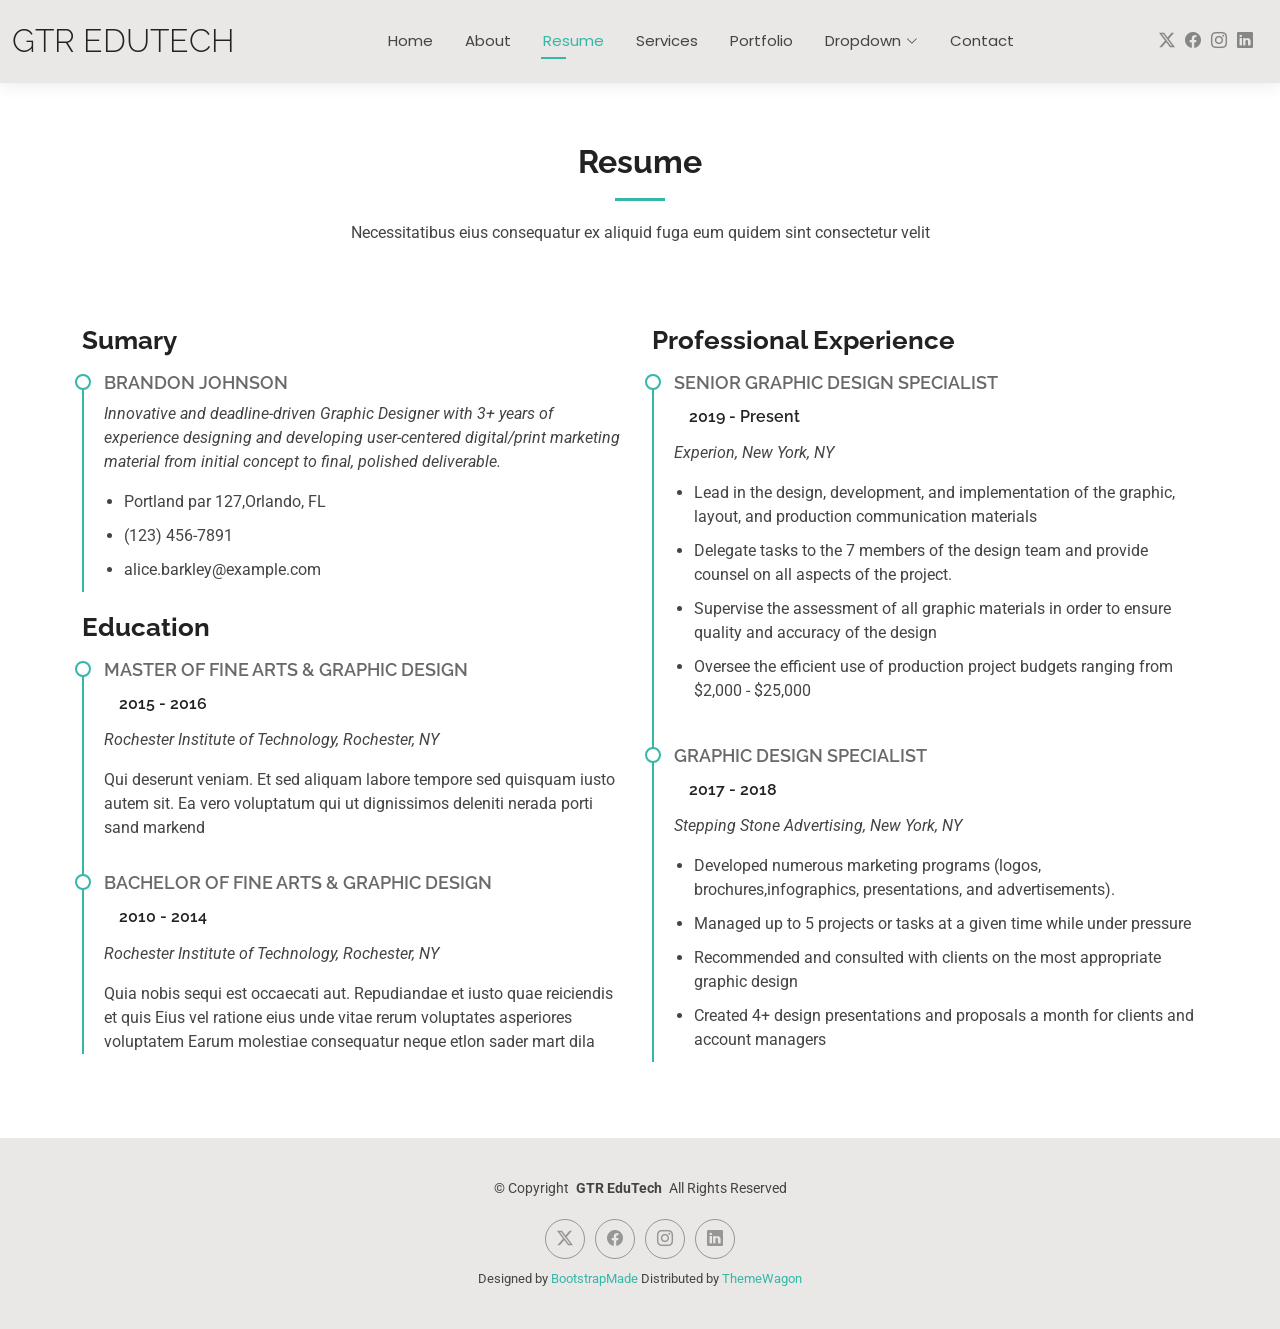
<file: resume.html>
<!DOCTYPE html>
<html lang="en">

<head>
  <meta charset="utf-8">
  <meta content="width=device-width, initial-scale=1.0" name="viewport">
  <title>Resume - GTR EduTech</title>
  <meta name="description" content="">
  <meta name="keywords" content="">

  <!-- Favicons -->
  <link href="assets/img/favicon.png" rel="icon">
  <link href="assets/img/apple-touch-icon.png" rel="apple-touch-icon">

  <!-- Fonts -->
  <link href="https://fonts.googleapis.com" rel="preconnect">
  <link href="https://fonts.gstatic.com" rel="preconnect" crossorigin>
  <link href="https://fonts.googleapis.com/css2?family=Roboto:ital,wght@0,100;0,300;0,400;0,500;0,700;0,900;1,100;1,300;1,400;1,500;1,700;1,900&family=Poppins:ital,wght@0,100;0,200;0,300;0,400;0,500;0,600;0,700;0,800;0,900;1,100;1,200;1,300;1,400;1,500;1,600;1,700;1,800;1,900&family=Raleway:ital,wght@0,100;0,200;0,300;0,400;0,500;0,600;0,700;0,800;0,900;1,100;1,200;1,300;1,400;1,500;1,600;1,700;1,800;1,900&display=swap" rel="stylesheet">

  <!-- Vendor CSS Files -->
  <link href="assets/vendor/bootstrap/css/bootstrap.min.css" rel="stylesheet">
  <link href="assets/vendor/bootstrap-icons/bootstrap-icons.css" rel="stylesheet">
  <link href="assets/vendor/aos/aos.css" rel="stylesheet">
  <link href="assets/vendor/swiper/swiper-bundle.min.css" rel="stylesheet">
  <link href="assets/vendor/glightbox/css/glightbox.min.css" rel="stylesheet">

  <!-- Main CSS File -->
  <link href="assets/css/main.css" rel="stylesheet">

  <!-- =======================================================
  * Template Name: Kelly
  * Template URL: https://bootstrapmade.com/kelly-free-bootstrap-cv-resume-html-template/
  * Updated: Aug 07 2024 with Bootstrap v5.3.3
  * Author: BootstrapMade.com
  * License: https://bootstrapmade.com/license/
  ======================================================== -->
</head>

<body class="resume-page">

  <header id="header" class="header d-flex align-items-center light-background sticky-top">
    <div class="container-fluid position-relative d-flex align-items-center justify-content-between">

      <a href="index.html" class="logo d-flex align-items-center me-auto me-xl-0">
        <!-- Uncomment the line below if you also wish to use an image logo -->
        <!-- <img src="assets/img/logo.png" alt=""> -->
        <h1 class="sitename">GTR EduTech</h1>
      </a>

      <nav id="navmenu" class="navmenu">
        <ul>
          <li><a href="index.html">Home</a></li>
          <li><a href="about.html">About</a></li>
          <li><a href="resume.html" class="active">Resume</a></li>
          <li><a href="services.html">Services</a></li>
          <li><a href="portfolio.html">Portfolio</a></li>
          <li class="dropdown"><a href="#"><span>Dropdown</span> <i class="bi bi-chevron-down toggle-dropdown"></i></a>
            <ul>
              <li><a href="#">Dropdown 1</a></li>
              <li class="dropdown"><a href="#"><span>Deep Dropdown</span> <i class="bi bi-chevron-down toggle-dropdown"></i></a>
                <ul>
                  <li><a href="#">Deep Dropdown 1</a></li>
                  <li><a href="#">Deep Dropdown 2</a></li>
                  <li><a href="#">Deep Dropdown 3</a></li>
                  <li><a href="#">Deep Dropdown 4</a></li>
                  <li><a href="#">Deep Dropdown 5</a></li>
                </ul>
              </li>
              <li><a href="#">Dropdown 2</a></li>
              <li><a href="#">Dropdown 3</a></li>
              <li><a href="#">Dropdown 4</a></li>
            </ul>
          </li>
          <li><a href="contact.html">Contact</a></li>
        </ul>
        <i class="mobile-nav-toggle d-xl-none bi bi-list"></i>
      </nav>

      <div class="header-social-links">
        <a href="#" class="twitter"><i class="bi bi-twitter-x"></i></a>
        <a href="#" class="facebook"><i class="bi bi-facebook"></i></a>
        <a href="#" class="instagram"><i class="bi bi-instagram"></i></a>
        <a href="#" class="linkedin"><i class="bi bi-linkedin"></i></a>
      </div>

    </div>
  </header>

  <main class="main">

    <!-- Resume Section -->
    <section id="resume" class="resume section">

      <!-- Section Title -->
      <div class="container section-title" data-aos="fade-up">
        <h2>Resume</h2>
        <p>Necessitatibus eius consequatur ex aliquid fuga eum quidem sint consectetur velit</p>
      </div><!-- End Section Title -->

      <div class="container">

        <div class="row">

          <div class="col-lg-6" data-aos="fade-up" data-aos-delay="100">
            <h3 class="resume-title">Sumary</h3>

            <div class="resume-item pb-0">
              <h4>Brandon Johnson</h4>
              <p><em>Innovative and deadline-driven Graphic Designer with 3+ years of experience designing and developing user-centered digital/print marketing material from initial concept to final, polished deliverable.</em></p>
              <ul>
                <li>Portland par 127,Orlando, FL</li>
                <li>(123) 456-7891</li>
                <li>alice.barkley@example.com</li>
              </ul>
            </div><!-- Edn Resume Item -->

            <h3 class="resume-title">Education</h3>
            <div class="resume-item">
              <h4>Master of Fine Arts &amp; Graphic Design</h4>
              <h5>2015 - 2016</h5>
              <p><em>Rochester Institute of Technology, Rochester, NY</em></p>
              <p>Qui deserunt veniam. Et sed aliquam labore tempore sed quisquam iusto autem sit. Ea vero voluptatum qui ut dignissimos deleniti nerada porti sand markend</p>
            </div><!-- Edn Resume Item -->

            <div class="resume-item">
              <h4>Bachelor of Fine Arts &amp; Graphic Design</h4>
              <h5>2010 - 2014</h5>
              <p><em>Rochester Institute of Technology, Rochester, NY</em></p>
              <p>Quia nobis sequi est occaecati aut. Repudiandae et iusto quae reiciendis et quis Eius vel ratione eius unde vitae rerum voluptates asperiores voluptatem Earum molestiae consequatur neque etlon sader mart dila</p>
            </div><!-- Edn Resume Item -->

          </div>

          <div class="col-lg-6" data-aos="fade-up" data-aos-delay="200">
            <h3 class="resume-title">Professional Experience</h3>
            <div class="resume-item">
              <h4>Senior graphic design specialist</h4>
              <h5>2019 - Present</h5>
              <p><em>Experion, New York, NY </em></p>
              <ul>
                <li>Lead in the design, development, and implementation of the graphic, layout, and production communication materials</li>
                <li>Delegate tasks to the 7 members of the design team and provide counsel on all aspects of the project. </li>
                <li>Supervise the assessment of all graphic materials in order to ensure quality and accuracy of the design</li>
                <li>Oversee the efficient use of production project budgets ranging from $2,000 - $25,000</li>
              </ul>
            </div><!-- Edn Resume Item -->

            <div class="resume-item">
              <h4>Graphic design specialist</h4>
              <h5>2017 - 2018</h5>
              <p><em>Stepping Stone Advertising, New York, NY</em></p>
              <ul>
                <li>Developed numerous marketing programs (logos, brochures,infographics, presentations, and advertisements).</li>
                <li>Managed up to 5 projects or tasks at a given time while under pressure</li>
                <li>Recommended and consulted with clients on the most appropriate graphic design</li>
                <li>Created 4+ design presentations and proposals a month for clients and account managers</li>
              </ul>
            </div><!-- Edn Resume Item -->

          </div>

        </div>

      </div>

    </section><!-- /Resume Section -->

  </main>

  <footer id="footer" class="footer light-background">

    <div class="container">
      <div class="copyright text-center ">
        <p>© <span>Copyright</span> <strong class="px-1 sitename">GTR EduTech</strong> <span>All Rights Reserved<br></span></p>
      </div>
      <div class="social-links d-flex justify-content-center">
        <a href=""><i class="bi bi-twitter-x"></i></a>
        <a href=""><i class="bi bi-facebook"></i></a>
        <a href=""><i class="bi bi-instagram"></i></a>
        <a href=""><i class="bi bi-linkedin"></i></a>
      </div>
      <div class="credits">
        <!-- All the links in the footer should remain intact. -->
        <!-- You can delete the links only if you've purchased the pro version. -->
        <!-- Licensing information: https://bootstrapmade.com/license/ -->
        <!-- Purchase the pro version with working PHP/AJAX contact form: [buy-url] -->
        Designed by <a href="https://bootstrapmade.com/">BootstrapMade</a> Distributed by <a href=“https://themewagon.com>ThemeWagon
      </div>
    </div>

  </footer>

  <!-- Scroll Top -->
  <a href="#" id="scroll-top" class="scroll-top d-flex align-items-center justify-content-center"><i class="bi bi-arrow-up-short"></i></a>

  <!-- Preloader -->
  <div id="preloader"></div>

  <!-- Vendor JS Files -->
  <script src="assets/vendor/bootstrap/js/bootstrap.bundle.min.js"></script>
  <script src="assets/vendor/php-email-form/validate.js"></script>
  <script src="assets/vendor/aos/aos.js"></script>
  <script src="assets/vendor/waypoints/noframework.waypoints.js"></script>
  <script src="assets/vendor/purecounter/purecounter_vanilla.js"></script>
  <script src="assets/vendor/swiper/swiper-bundle.min.js"></script>
  <script src="assets/vendor/glightbox/js/glightbox.min.js"></script>
  <script src="assets/vendor/imagesloaded/imagesloaded.pkgd.min.js"></script>
  <script src="assets/vendor/isotope-layout/isotope.pkgd.min.js"></script>

  <!-- Main JS File -->
  <script src="assets/js/main.js"></script>

</body>

</html>
</file>
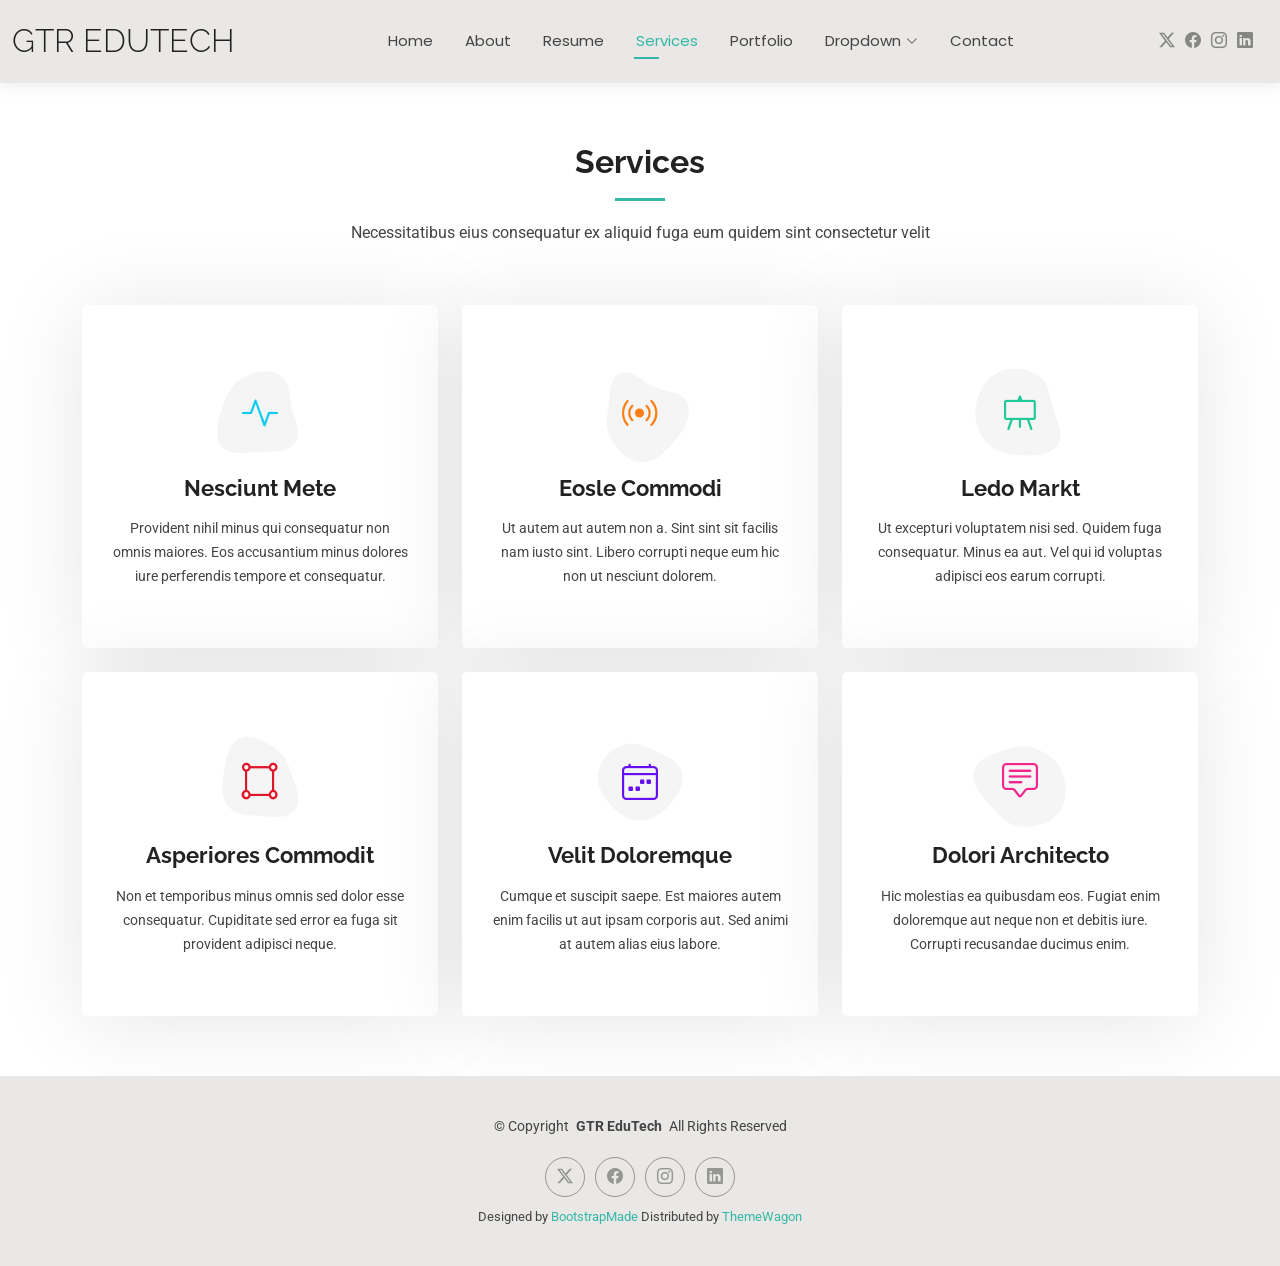
<file: services.html>
<!DOCTYPE html>
<html lang="en">

<head>
  <meta charset="utf-8">
  <meta content="width=device-width, initial-scale=1.0" name="viewport">
  <title>Services - GTR EduTech</title>
  <meta name="description" content="">
  <meta name="keywords" content="">

  <!-- Favicons -->
  <link href="assets/img/favicon.png" rel="icon">
  <link href="assets/img/apple-touch-icon.png" rel="apple-touch-icon">

  <!-- Fonts -->
  <link href="https://fonts.googleapis.com" rel="preconnect">
  <link href="https://fonts.gstatic.com" rel="preconnect" crossorigin>
  <link href="https://fonts.googleapis.com/css2?family=Roboto:ital,wght@0,100;0,300;0,400;0,500;0,700;0,900;1,100;1,300;1,400;1,500;1,700;1,900&family=Poppins:ital,wght@0,100;0,200;0,300;0,400;0,500;0,600;0,700;0,800;0,900;1,100;1,200;1,300;1,400;1,500;1,600;1,700;1,800;1,900&family=Raleway:ital,wght@0,100;0,200;0,300;0,400;0,500;0,600;0,700;0,800;0,900;1,100;1,200;1,300;1,400;1,500;1,600;1,700;1,800;1,900&display=swap" rel="stylesheet">

  <!-- Vendor CSS Files -->
  <link href="assets/vendor/bootstrap/css/bootstrap.min.css" rel="stylesheet">
  <link href="assets/vendor/bootstrap-icons/bootstrap-icons.css" rel="stylesheet">
  <link href="assets/vendor/aos/aos.css" rel="stylesheet">
  <link href="assets/vendor/swiper/swiper-bundle.min.css" rel="stylesheet">
  <link href="assets/vendor/glightbox/css/glightbox.min.css" rel="stylesheet">

  <!-- Main CSS File -->
  <link href="assets/css/main.css" rel="stylesheet">

  <!-- =======================================================
  * Template Name: Kelly
  * Template URL: https://bootstrapmade.com/kelly-free-bootstrap-cv-resume-html-template/
  * Updated: Aug 07 2024 with Bootstrap v5.3.3
  * Author: BootstrapMade.com
  * License: https://bootstrapmade.com/license/
  ======================================================== -->
</head>

<body class="services-page">

  <header id="header" class="header d-flex align-items-center light-background sticky-top">
    <div class="container-fluid position-relative d-flex align-items-center justify-content-between">

      <a href="index.html" class="logo d-flex align-items-center me-auto me-xl-0">
        <!-- Uncomment the line below if you also wish to use an image logo -->
        <!-- <img src="assets/img/logo.png" alt=""> -->
        <h1 class="sitename">GTR EduTech</h1>
      </a>

      <nav id="navmenu" class="navmenu">
        <ul>
          <li><a href="index.html">Home</a></li>
          <li><a href="about.html">About</a></li>
          <li><a href="resume.html">Resume</a></li>
          <li><a href="services.html" class="active">Services</a></li>
          <li><a href="portfolio.html">Portfolio</a></li>
          <li class="dropdown"><a href="#"><span>Dropdown</span> <i class="bi bi-chevron-down toggle-dropdown"></i></a>
            <ul>
              <li><a href="#">Dropdown 1</a></li>
              <li class="dropdown"><a href="#"><span>Deep Dropdown</span> <i class="bi bi-chevron-down toggle-dropdown"></i></a>
                <ul>
                  <li><a href="#">Deep Dropdown 1</a></li>
                  <li><a href="#">Deep Dropdown 2</a></li>
                  <li><a href="#">Deep Dropdown 3</a></li>
                  <li><a href="#">Deep Dropdown 4</a></li>
                  <li><a href="#">Deep Dropdown 5</a></li>
                </ul>
              </li>
              <li><a href="#">Dropdown 2</a></li>
              <li><a href="#">Dropdown 3</a></li>
              <li><a href="#">Dropdown 4</a></li>
            </ul>
          </li>
          <li><a href="contact.html">Contact</a></li>
        </ul>
        <i class="mobile-nav-toggle d-xl-none bi bi-list"></i>
      </nav>

      <div class="header-social-links">
        <a href="#" class="twitter"><i class="bi bi-twitter-x"></i></a>
        <a href="#" class="facebook"><i class="bi bi-facebook"></i></a>
        <a href="#" class="instagram"><i class="bi bi-instagram"></i></a>
        <a href="#" class="linkedin"><i class="bi bi-linkedin"></i></a>
      </div>

    </div>
  </header>

  <main class="main">

    <!-- Services Section -->
    <section id="services" class="services section">

      <!-- Section Title -->
      <div class="container section-title" data-aos="fade-up">
        <h2>Services</h2>
        <p>Necessitatibus eius consequatur ex aliquid fuga eum quidem sint consectetur velit</p>
      </div><!-- End Section Title -->

      <div class="container">

        <div class="row gy-4">

          <div class="col-lg-4 col-md-6" data-aos="fade-up" data-aos-delay="100">
            <div class="service-item item-cyan position-relative">
              <div class="icon">
                <svg width="100" height="100" viewBox="0 0 600 600" xmlns="http://www.w3.org/2000/svg">
                  <path stroke="none" stroke-width="0" fill="#f5f5f5" d="M300,521.0016835830174C376.1290562159157,517.8887921683347,466.0731472004068,529.7835943286574,510.70327084640275,468.03025145048787C554.3714126377745,407.6079735673963,508.03601936045806,328.9844924480964,491.2728898941984,256.3432110539036C474.5976632858925,184.082847569629,479.9380746630129,96.60480741107993,416.23090153303,58.64404602377083C348.86323505073057,18.502131276798302,261.93793281208167,40.57373210992963,193.5410806939664,78.93577620505333C130.42746243093433,114.334589627462,98.30271207620316,179.96522072025542,76.75703585869454,249.04625023123273C51.97151888228291,328.5150500222984,13.704378332031375,421.85034740162234,66.52175969318436,486.19268352777647C119.04800174914682,550.1803526380478,217.28368757567262,524.383925680826,300,521.0016835830174"></path>
                </svg>
                <i class="bi bi-activity"></i>
              </div>
              <a href="#" class="stretched-link">
                <h3>Nesciunt Mete</h3>
              </a>
              <p>Provident nihil minus qui consequatur non omnis maiores. Eos accusantium minus dolores iure perferendis tempore et consequatur.</p>
            </div>
          </div><!-- End Service Item -->

          <div class="col-lg-4 col-md-6" data-aos="fade-up" data-aos-delay="200">
            <div class="service-item item-orange position-relative">
              <div class="icon">
                <svg width="100" height="100" viewBox="0 0 600 600" xmlns="http://www.w3.org/2000/svg">
                  <path stroke="none" stroke-width="0" fill="#f5f5f5" d="M300,582.0697525312426C382.5290701553225,586.8405444964366,449.9789794690241,525.3245884688669,502.5850820975895,461.55621195738473C556.606425686781,396.0723002908107,615.8543463187945,314.28637112970534,586.6730223649479,234.56875336149918C558.9533121215079,158.8439757836574,454.9685369536778,164.00468322053177,381.49747125262974,130.76875717737553C312.15926192815925,99.40240125094834,248.97055460311594,18.661163978235184,179.8680185752513,50.54337015887873C110.5421016452524,82.52863877960104,119.82277516462835,180.83849132639028,109.12597500060166,256.43424936330496C100.08760227029461,320.3096726198365,92.17705696193138,384.0621239912766,124.79988738764834,439.7174275375508C164.83382741302287,508.01625554203684,220.96474134820875,577.5009287672846,300,582.0697525312426"></path>
                </svg>
                <i class="bi bi-broadcast"></i>
              </div>
              <a href="#" class="stretched-link">
                <h3>Eosle Commodi</h3>
              </a>
              <p>Ut autem aut autem non a. Sint sint sit facilis nam iusto sint. Libero corrupti neque eum hic non ut nesciunt dolorem.</p>
            </div>
          </div><!-- End Service Item -->

          <div class="col-lg-4 col-md-6" data-aos="fade-up" data-aos-delay="300">
            <div class="service-item item-teal position-relative">
              <div class="icon">
                <svg width="100" height="100" viewBox="0 0 600 600" xmlns="http://www.w3.org/2000/svg">
                  <path stroke="none" stroke-width="0" fill="#f5f5f5" d="M300,541.5067337569781C382.14930387511276,545.0595476570109,479.8736841581634,548.3450877840088,526.4010558755058,480.5488172755941C571.5218469581645,414.80211281144784,517.5187510058486,332.0715597781072,496.52539010469104,255.14436215662573C477.37192572678356,184.95920475031193,473.57363656557914,105.61284051026155,413.0603344069578,65.22779650032875C343.27470386102294,18.654635553484475,251.2091493199835,5.337323636656869,175.0934190732945,40.62881213300186C97.87086631185822,76.43348514350839,51.98124368387456,156.15599469081315,36.44837278890362,239.84606092416172C21.716077023791087,319.22268207091537,43.775223500013084,401.1760424656574,96.891909868211,461.97329694683043C147.22146801428983,519.5804099606455,223.5754009179313,538.201503339737,300,541.5067337569781"></path>
                </svg>
                <i class="bi bi-easel"></i>
              </div>
              <a href="#" class="stretched-link">
                <h3>Ledo Markt</h3>
              </a>
              <p>Ut excepturi voluptatem nisi sed. Quidem fuga consequatur. Minus ea aut. Vel qui id voluptas adipisci eos earum corrupti.</p>
            </div>
          </div><!-- End Service Item -->

          <div class="col-lg-4 col-md-6" data-aos="fade-up" data-aos-delay="400">
            <div class="service-item item-red position-relative">
              <div class="icon">
                <svg width="100" height="100" viewBox="0 0 600 600" xmlns="http://www.w3.org/2000/svg">
                  <path stroke="none" stroke-width="0" fill="#f5f5f5" d="M300,503.46388370962813C374.79870501325706,506.71871716319447,464.8034551963731,527.1746412648533,510.4981551193396,467.86667711651364C555.9287308511215,408.9015244558933,512.6030010748507,327.5744911775523,490.211057578863,256.5855673507754C471.097692560561,195.9906835881958,447.69079081568157,138.11976852964426,395.19560036434837,102.3242989838813C329.3053358748298,57.3949838291264,248.02791733380457,8.279543830951368,175.87071277845988,42.242879143198664C103.41431057327972,76.34704239035025,93.79494320519305,170.9812938413882,81.28167332365135,250.07896920659033C70.17666984294237,320.27484674793965,64.84698225790005,396.69656628748305,111.28512138212992,450.4950937839243C156.20124167950087,502.5303643271138,231.32542653798444,500.4755392045468,300,503.46388370962813"></path>
                </svg>
                <i class="bi bi-bounding-box-circles"></i>
              </div>
              <a href="#" class="stretched-link">
                <h3>Asperiores Commodit</h3>
              </a>
              <p>Non et temporibus minus omnis sed dolor esse consequatur. Cupiditate sed error ea fuga sit provident adipisci neque.</p>
              <a href="#" class="stretched-link"></a>
            </div>
          </div><!-- End Service Item -->

          <div class="col-lg-4 col-md-6" data-aos="fade-up" data-aos-delay="500">
            <div class="service-item item-indigo position-relative">
              <div class="icon">
                <svg width="100" height="100" viewBox="0 0 600 600" xmlns="http://www.w3.org/2000/svg">
                  <path stroke="none" stroke-width="0" fill="#f5f5f5" d="M300,532.3542879108572C369.38199826031484,532.3153073249985,429.10787420159085,491.63046689027357,474.5244479745417,439.17860296908856C522.8885846962883,383.3225815378663,569.1668002868075,314.3205725914397,550.7432151929288,242.7694973846089C532.6665558377875,172.5657663291529,456.2379748765914,142.6223662098291,390.3689995646985,112.34683881706744C326.66090330228417,83.06452184765237,258.84405631176094,53.51806209861945,193.32584062364296,78.48882559362697C121.61183558270385,105.82097193414197,62.805066853699245,167.19869350419734,48.57481801355237,242.6138429142374C34.843463184063346,315.3850353017275,76.69343916112496,383.4422959591041,125.22947124332185,439.3748458443577C170.7312796277747,491.8107796887764,230.57421082200815,532.3932930995766,300,532.3542879108572"></path>
                </svg>
                <i class="bi bi-calendar4-week icon"></i>
              </div>
              <a href="#" class="stretched-link">
                <h3>Velit Doloremque</h3>
              </a>
              <p>Cumque et suscipit saepe. Est maiores autem enim facilis ut aut ipsam corporis aut. Sed animi at autem alias eius labore.</p>
              <a href="#" class="stretched-link"></a>
            </div>
          </div><!-- End Service Item -->

          <div class="col-lg-4 col-md-6" data-aos="fade-up" data-aos-delay="600">
            <div class="service-item item-pink position-relative">
              <div class="icon">
                <svg width="100" height="100" viewBox="0 0 600 600" xmlns="http://www.w3.org/2000/svg">
                  <path stroke="none" stroke-width="0" fill="#f5f5f5" d="M300,566.797414625762C385.7384707136149,576.1784315230908,478.7894351017131,552.8928747891023,531.9192734346935,484.94944893311C584.6109503024035,417.5663521118492,582.489472248146,322.67544863468447,553.9536738515405,242.03673114598146C529.1557734026468,171.96086150256528,465.24506316201064,127.66468636344209,395.9583748389544,100.7403814666027C334.2173773831606,76.7482773500951,269.4350130405921,84.62216499799875,207.1952322260088,107.2889140133804C132.92018162631612,134.33871894543012,41.79353780512637,160.00259165414826,22.644507872594943,236.69541883565114C3.319112789854554,314.0945973066697,72.72355303640163,379.243833228382,124.04198916343866,440.3218312028393C172.9286146004772,498.5055451809895,224.45579914871206,558.5317968840102,300,566.797414625762"></path>
                </svg>
                <i class="bi bi-chat-square-text"></i>
              </div>
              <a href="#" class="stretched-link">
                <h3>Dolori Architecto</h3>
              </a>
              <p>Hic molestias ea quibusdam eos. Fugiat enim doloremque aut neque non et debitis iure. Corrupti recusandae ducimus enim.</p>
              <a href="#" class="stretched-link"></a>
            </div>
          </div><!-- End Service Item -->

        </div>

      </div>

    </section><!-- /Services Section -->

  </main>

  <footer id="footer" class="footer light-background">

    <div class="container">
      <div class="copyright text-center ">
        <p>© <span>Copyright</span> <strong class="px-1 sitename">GTR EduTech</strong> <span>All Rights Reserved<br></span></p>
      </div>
      <div class="social-links d-flex justify-content-center">
        <a href=""><i class="bi bi-twitter-x"></i></a>
        <a href=""><i class="bi bi-facebook"></i></a>
        <a href=""><i class="bi bi-instagram"></i></a>
        <a href=""><i class="bi bi-linkedin"></i></a>
      </div>
      <div class="credits">
        <!-- All the links in the footer should remain intact. -->
        <!-- You can delete the links only if you've purchased the pro version. -->
        <!-- Licensing information: https://bootstrapmade.com/license/ -->
        <!-- Purchase the pro version with working PHP/AJAX contact form: [buy-url] -->
        Designed by <a href="https://bootstrapmade.com/">BootstrapMade</a> Distributed by <a href=“https://themewagon.com>ThemeWagon
      </div>
    </div>

  </footer>

  <!-- Scroll Top -->
  <a href="#" id="scroll-top" class="scroll-top d-flex align-items-center justify-content-center"><i class="bi bi-arrow-up-short"></i></a>

  <!-- Preloader -->
  <div id="preloader"></div>

  <!-- Vendor JS Files -->
  <script src="assets/vendor/bootstrap/js/bootstrap.bundle.min.js"></script>
  <script src="assets/vendor/php-email-form/validate.js"></script>
  <script src="assets/vendor/aos/aos.js"></script>
  <script src="assets/vendor/waypoints/noframework.waypoints.js"></script>
  <script src="assets/vendor/purecounter/purecounter_vanilla.js"></script>
  <script src="assets/vendor/swiper/swiper-bundle.min.js"></script>
  <script src="assets/vendor/glightbox/js/glightbox.min.js"></script>
  <script src="assets/vendor/imagesloaded/imagesloaded.pkgd.min.js"></script>
  <script src="assets/vendor/isotope-layout/isotope.pkgd.min.js"></script>

  <!-- Main JS File -->
  <script src="assets/js/main.js"></script>

</body>

</html>
</file>
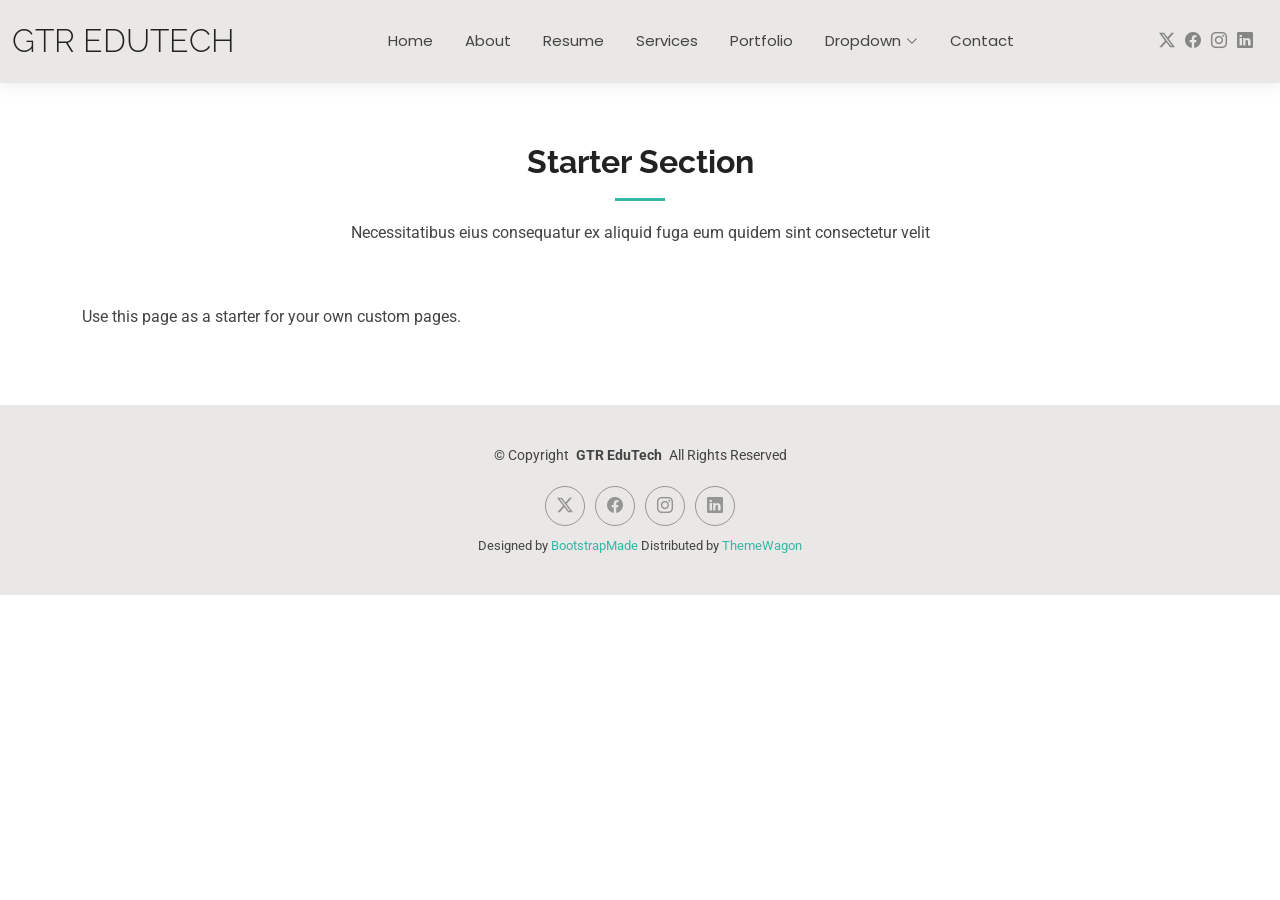
<file: starter-page.html>
<!DOCTYPE html>
<html lang="en">

<head>
  <meta charset="utf-8">
  <meta content="width=device-width, initial-scale=1.0" name="viewport">
  <title>Starter Page - GTR EduTech</title>
  <meta name="description" content="">
  <meta name="keywords" content="">

  <!-- Favicons -->
  <link href="assets/img/favicon.png" rel="icon">
  <link href="assets/img/apple-touch-icon.png" rel="apple-touch-icon">

  <!-- Fonts -->
  <link href="https://fonts.googleapis.com" rel="preconnect">
  <link href="https://fonts.gstatic.com" rel="preconnect" crossorigin>
  <link href="https://fonts.googleapis.com/css2?family=Roboto:ital,wght@0,100;0,300;0,400;0,500;0,700;0,900;1,100;1,300;1,400;1,500;1,700;1,900&family=Poppins:ital,wght@0,100;0,200;0,300;0,400;0,500;0,600;0,700;0,800;0,900;1,100;1,200;1,300;1,400;1,500;1,600;1,700;1,800;1,900&family=Raleway:ital,wght@0,100;0,200;0,300;0,400;0,500;0,600;0,700;0,800;0,900;1,100;1,200;1,300;1,400;1,500;1,600;1,700;1,800;1,900&display=swap" rel="stylesheet">

  <!-- Vendor CSS Files -->
  <link href="assets/vendor/bootstrap/css/bootstrap.min.css" rel="stylesheet">
  <link href="assets/vendor/bootstrap-icons/bootstrap-icons.css" rel="stylesheet">
  <link href="assets/vendor/aos/aos.css" rel="stylesheet">
  <link href="assets/vendor/swiper/swiper-bundle.min.css" rel="stylesheet">
  <link href="assets/vendor/glightbox/css/glightbox.min.css" rel="stylesheet">

  <!-- Main CSS File -->
  <link href="assets/css/main.css" rel="stylesheet">

  <!-- =======================================================
  * Template Name: Kelly
  * Template URL: https://bootstrapmade.com/kelly-free-bootstrap-cv-resume-html-template/
  * Updated: Aug 07 2024 with Bootstrap v5.3.3
  * Author: BootstrapMade.com
  * License: https://bootstrapmade.com/license/
  ======================================================== -->
</head>

<body class="starter-page-page">

  <header id="header" class="header d-flex align-items-center light-background sticky-top">
    <div class="container-fluid position-relative d-flex align-items-center justify-content-between">

      <a href="index.html" class="logo d-flex align-items-center me-auto me-xl-0">
        <!-- Uncomment the line below if you also wish to use an image logo -->
        <!-- <img src="assets/img/logo.png" alt=""> -->
        <h1 class="sitename">GTR EduTech</h1>
      </a>

      <nav id="navmenu" class="navmenu">
        <ul>
          <li><a href="index.html">Home</a></li>
          <li><a href="about.html">About</a></li>
          <li><a href="resume.html">Resume</a></li>
          <li><a href="services.html">Services</a></li>
          <li><a href="portfolio.html">Portfolio</a></li>
          <li class="dropdown"><a href="#"><span>Dropdown</span> <i class="bi bi-chevron-down toggle-dropdown"></i></a>
            <ul>
              <li><a href="#">Dropdown 1</a></li>
              <li class="dropdown"><a href="#"><span>Deep Dropdown</span> <i class="bi bi-chevron-down toggle-dropdown"></i></a>
                <ul>
                  <li><a href="#">Deep Dropdown 1</a></li>
                  <li><a href="#">Deep Dropdown 2</a></li>
                  <li><a href="#">Deep Dropdown 3</a></li>
                  <li><a href="#">Deep Dropdown 4</a></li>
                  <li><a href="#">Deep Dropdown 5</a></li>
                </ul>
              </li>
              <li><a href="#">Dropdown 2</a></li>
              <li><a href="#">Dropdown 3</a></li>
              <li><a href="#">Dropdown 4</a></li>
            </ul>
          </li>
          <li><a href="contact.html">Contact</a></li>
        </ul>
        <i class="mobile-nav-toggle d-xl-none bi bi-list"></i>
      </nav>

      <div class="header-social-links">
        <a href="#" class="twitter"><i class="bi bi-twitter-x"></i></a>
        <a href="#" class="facebook"><i class="bi bi-facebook"></i></a>
        <a href="#" class="instagram"><i class="bi bi-instagram"></i></a>
        <a href="#" class="linkedin"><i class="bi bi-linkedin"></i></a>
      </div>

    </div>
  </header>

  <main class="main">

    <!-- Starter Section Section -->
    <section id="starter-section" class="starter-section section">

      <!-- Section Title -->
      <div class="container section-title" data-aos="fade-up">
        <h2>Starter Section</h2>
        <p>Necessitatibus eius consequatur ex aliquid fuga eum quidem sint consectetur velit</p>
      </div><!-- End Section Title -->

      <div class="container" data-aos="fade-up">
        <p>Use this page as a starter for your own custom pages.</p>
      </div>

    </section><!-- /Starter Section Section -->

  </main>

  <footer id="footer" class="footer light-background">

    <div class="container">
      <div class="copyright text-center ">
        <p>© <span>Copyright</span> <strong class="px-1 sitename">GTR EduTech</strong> <span>All Rights Reserved<br></span></p>
      </div>
      <div class="social-links d-flex justify-content-center">
        <a href=""><i class="bi bi-twitter-x"></i></a>
        <a href=""><i class="bi bi-facebook"></i></a>
        <a href=""><i class="bi bi-instagram"></i></a>
        <a href=""><i class="bi bi-linkedin"></i></a>
      </div>
      <div class="credits">
        <!-- All the links in the footer should remain intact. -->
        <!-- You can delete the links only if you've purchased the pro version. -->
        <!-- Licensing information: https://bootstrapmade.com/license/ -->
        <!-- Purchase the pro version with working PHP/AJAX contact form: [buy-url] -->
        Designed by <a href="https://bootstrapmade.com/">BootstrapMade</a> Distributed by <a href=“https://themewagon.com>ThemeWagon
      </div>
    </div>

  </footer>

  <!-- Scroll Top -->
  <a href="#" id="scroll-top" class="scroll-top d-flex align-items-center justify-content-center"><i class="bi bi-arrow-up-short"></i></a>

  <!-- Preloader -->
  <div id="preloader"></div>

  <!-- Vendor JS Files -->
  <script src="assets/vendor/bootstrap/js/bootstrap.bundle.min.js"></script>
  <script src="assets/vendor/php-email-form/validate.js"></script>
  <script src="assets/vendor/aos/aos.js"></script>
  <script src="assets/vendor/waypoints/noframework.waypoints.js"></script>
  <script src="assets/vendor/purecounter/purecounter_vanilla.js"></script>
  <script src="assets/vendor/swiper/swiper-bundle.min.js"></script>
  <script src="assets/vendor/glightbox/js/glightbox.min.js"></script>
  <script src="assets/vendor/imagesloaded/imagesloaded.pkgd.min.js"></script>
  <script src="assets/vendor/isotope-layout/isotope.pkgd.min.js"></script>

  <!-- Main JS File -->
  <script src="assets/js/main.js"></script>

</body>

</html>
</file>
<file: assets/css/main.css>
/**
* Template Name: Kelly
* Template URL: https://bootstrapmade.com/kelly-free-bootstrap-cv-resume-html-template/
* Updated: Aug 07 2024 with Bootstrap v5.3.3
* Author: BootstrapMade.com
* License: https://bootstrapmade.com/license/
*/

/*--------------------------------------------------------------
# Font & Color Variables
# Help: https://bootstrapmade.com/color-system/
--------------------------------------------------------------*/
/* Fonts */
:root {
  --default-font: "Roboto",  system-ui, -apple-system, "Segoe UI", Roboto, "Helvetica Neue", Arial, "Noto Sans", "Liberation Sans", sans-serif, "Apple Color Emoji", "Segoe UI Emoji", "Segoe UI Symbol", "Noto Color Emoji";
  --heading-font: "Raleway",  sans-serif;
  --nav-font: "Poppins",  sans-serif;
}

/* Global Colors - The following color variables are used throughout the website. Updating them here will change the color scheme of the entire website */
:root { 
  --background-color: #ffffff; /* Background color for the entire website, including individual sections */
  --default-color: #444444; /* Default color used for the majority of the text content across the entire website */
  --heading-color: #222222; /* Color for headings, subheadings and title throughout the website */
  --accent-color: #34b7a7; /* Accent color that represents your brand on the website. It's used for buttons, links, and other elements that need to stand out */
  --surface-color: #ffffff; /* The surface color is used as a background of boxed elements within sections, such as cards, icon boxes, or other elements that require a visual separation from the global background. */
  --contrast-color: #ffffff; /* Contrast color for text, ensuring readability against backgrounds of accent, heading, or default colors. */
}

/* Nav Menu Colors - The following color variables are used specifically for the navigation menu. They are separate from the global colors to allow for more customization options */
:root {
  --nav-color: #444444;  /* The default color of the main navmenu links */
  --nav-hover-color: #34b7a7; /* Applied to main navmenu links when they are hovered over or active */
  --nav-mobile-background-color: #ffffff; /* Used as the background color for mobile navigation menu */
  --nav-dropdown-background-color: #ffffff; /* Used as the background color for dropdown items that appear when hovering over primary navigation items */
  --nav-dropdown-color: #444444; /* Used for navigation links of the dropdown items in the navigation menu. */
  --nav-dropdown-hover-color: #34b7a7; /* Similar to --nav-hover-color, this color is applied to dropdown navigation links when they are hovered over. */
}

/* Color Presets - These classes override global colors when applied to any section or element, providing reuse of the sam color scheme. */

.light-background {
  --background-color: #e9e8e6;
  --surface-color: #ffffff;
}

.dark-background {
  --background-color: #060606;
  --default-color: #ffffff;
  --heading-color: #ffffff;
  --surface-color: #252525;
  --contrast-color: #ffffff;
}

/* Smooth scroll */
:root {
  scroll-behavior: smooth;
}

/*--------------------------------------------------------------
# General Styling & Shared Classes
--------------------------------------------------------------*/
body {
  color: var(--default-color);
  background-color: var(--background-color);
  font-family: var(--default-font);
}

a {
  color: var(--accent-color);
  text-decoration: none;
  transition: 0.3s;
}

a:hover {
  color: color-mix(in srgb, var(--accent-color), transparent 25%);
  text-decoration: none;
}

h1,
h2,
h3,
h4,
h5,
h6 {
  color: var(--heading-color);
  font-family: var(--heading-font);
}

/* PHP Email Form Messages
------------------------------*/
.php-email-form .error-message {
  display: none;
  background: #df1529;
  color: #ffffff;
  text-align: left;
  padding: 15px;
  margin-bottom: 24px;
  font-weight: 600;
}

.php-email-form .sent-message {
  display: none;
  color: #ffffff;
  background: #059652;
  text-align: center;
  padding: 15px;
  margin-bottom: 24px;
  font-weight: 600;
}

.php-email-form .loading {
  display: none;
  background: var(--surface-color);
  text-align: center;
  padding: 15px;
  margin-bottom: 24px;
}

.php-email-form .loading:before {
  content: "";
  display: inline-block;
  border-radius: 50%;
  width: 24px;
  height: 24px;
  margin: 0 10px -6px 0;
  border: 3px solid var(--accent-color);
  border-top-color: var(--surface-color);
  animation: php-email-form-loading 1s linear infinite;
}

@keyframes php-email-form-loading {
  0% {
    transform: rotate(0deg);
  }

  100% {
    transform: rotate(360deg);
  }
}

/*--------------------------------------------------------------
# Global Header
--------------------------------------------------------------*/
.header {
  color: var(--default-color);
  background-color: var(--background-color);
  padding: 15px 0;
  transition: all 0.5s;
  z-index: 997;
  box-shadow: 0px 0 18px rgba(0, 0, 0, 0.1);
}

.header .logo {
  line-height: 1;
}

.header .logo img {
  max-height: 36px;
  margin-right: 8px;
}

.header .logo h1 {
  font-size: 32px;
  margin: 0;
  font-weight: 300;
  text-transform: uppercase;
  color: var(--heading-color);
}

.header .header-social-links {
  padding-right: 15px;
}

.header .header-social-links a {
  color: color-mix(in srgb, var(--default-color), transparent 40%);
  padding-left: 6px;
  display: inline-block;
  transition: 0.3s;
  font-size: 16px;
}

.header .header-social-links a:hover {
  color: var(--accent-color);
}

.header .header-social-links a i {
  line-height: 0px;
}

@media (max-width: 1200px) {
  .header .logo {
    order: 1;
  }

  .header .header-social-links {
    order: 2;
  }

  .header .navmenu {
    order: 3;
  }
}

/*--------------------------------------------------------------
# Navigation Menu
--------------------------------------------------------------*/
/* Desktop Navigation */
@media (min-width: 1200px) {
  .navmenu {
    padding: 0;
  }

  .navmenu ul {
    margin: 0;
    padding: 0;
    display: flex;
    list-style: none;
    align-items: center;
  }

  .navmenu li {
    position: relative;
  }

  .navmenu>ul>li {
    white-space: nowrap;
    padding: 15px 14px;
  }

  .navmenu>ul>li:last-child {
    padding-right: 0;
  }

  .navmenu a,
  .navmenu a:focus {
    color: var(--nav-color);
    font-size: 15px;
    padding: 0 2px;
    font-family: var(--nav-font);
    font-weight: 400;
    display: flex;
    align-items: center;
    justify-content: space-between;
    white-space: nowrap;
    transition: 0.3s;
    position: relative;
  }

  .navmenu a i,
  .navmenu a:focus i {
    font-size: 12px;
    line-height: 0;
    margin-left: 5px;
    transition: 0.3s;
  }

  .navmenu>ul>li>a:before {
    content: "";
    position: absolute;
    height: 2px;
    bottom: -6px;
    left: 0;
    background-color: var(--nav-hover-color);
    visibility: hidden;
    width: 0px;
    transition: all 0.3s ease-in-out 0s;
  }

  .navmenu a:hover:before,
  .navmenu li:hover>a:before,
  .navmenu .active:before {
    visibility: visible;
    width: 25px;
  }

  .navmenu li:hover>a,
  .navmenu .active,
  .navmenu .active:focus {
    color: var(--nav-hover-color);
  }

  .navmenu .dropdown ul {
    margin: 0;
    padding: 10px 0;
    background: var(--nav-dropdown-background-color);
    display: block;
    position: absolute;
    visibility: hidden;
    left: 14px;
    top: 130%;
    opacity: 0;
    transition: 0.3s;
    border-radius: 4px;
    z-index: 99;
    box-shadow: 0px 0px 30px rgba(0, 0, 0, 0.1);
  }

  .navmenu .dropdown ul li {
    min-width: 200px;
  }

  .navmenu .dropdown ul a {
    padding: 10px 20px;
    font-size: 15px;
    text-transform: none;
    color: var(--nav-dropdown-color);
  }

  .navmenu .dropdown ul a i {
    font-size: 12px;
  }

  .navmenu .dropdown ul a:hover,
  .navmenu .dropdown ul .active:hover,
  .navmenu .dropdown ul li:hover>a {
    color: var(--nav-dropdown-hover-color);
  }

  .navmenu .dropdown:hover>ul {
    opacity: 1;
    top: 100%;
    visibility: visible;
  }

  .navmenu .dropdown .dropdown ul {
    top: 0;
    left: -90%;
    visibility: hidden;
  }

  .navmenu .dropdown .dropdown:hover>ul {
    opacity: 1;
    top: 0;
    left: -100%;
    visibility: visible;
  }
}

/* Mobile Navigation */
@media (max-width: 1199px) {
  .mobile-nav-toggle {
    color: var(--nav-color);
    font-size: 28px;
    line-height: 0;
    margin-right: 10px;
    cursor: pointer;
    transition: color 0.3s;
  }

  .navmenu {
    padding: 0;
    z-index: 9997;
  }

  .navmenu ul {
    display: none;
    list-style: none;
    position: absolute;
    inset: 60px 20px 20px 20px;
    padding: 10px 0;
    margin: 0;
    border-radius: 6px;
    background-color: var(--nav-mobile-background-color);
    border: 1px solid color-mix(in srgb, var(--default-color), transparent 90%);
    box-shadow: none;
    overflow-y: auto;
    transition: 0.3s;
    z-index: 9998;
  }

  .navmenu a,
  .navmenu a:focus {
    color: var(--nav-dropdown-color);
    padding: 10px 20px;
    font-family: var(--nav-font);
    font-size: 17px;
    font-weight: 500;
    display: flex;
    align-items: center;
    justify-content: space-between;
    white-space: nowrap;
    transition: 0.3s;
  }

  .navmenu a i,
  .navmenu a:focus i {
    font-size: 12px;
    line-height: 0;
    margin-left: 5px;
    width: 30px;
    height: 30px;
    display: flex;
    align-items: center;
    justify-content: center;
    border-radius: 50%;
    transition: 0.3s;
    background-color: color-mix(in srgb, var(--accent-color), transparent 90%);
  }

  .navmenu a i:hover,
  .navmenu a:focus i:hover {
    background-color: var(--accent-color);
    color: var(--contrast-color);
  }

  .navmenu a:hover,
  .navmenu .active,
  .navmenu .active:focus {
    color: var(--nav-dropdown-hover-color);
  }

  .navmenu .active i,
  .navmenu .active:focus i {
    background-color: var(--accent-color);
    color: var(--contrast-color);
    transform: rotate(180deg);
  }

  .navmenu .dropdown ul {
    position: static;
    display: none;
    z-index: 99;
    padding: 10px 0;
    margin: 10px 20px;
    background-color: var(--nav-dropdown-background-color);
    transition: all 0.5s ease-in-out;
  }

  .navmenu .dropdown ul ul {
    background-color: rgba(33, 37, 41, 0.1);
  }

  .navmenu .dropdown>.dropdown-active {
    display: block;
    background-color: rgba(33, 37, 41, 0.03);
  }

  .mobile-nav-active {
    overflow: hidden;
  }

  .mobile-nav-active .mobile-nav-toggle {
    color: #fff;
    position: absolute;
    font-size: 32px;
    top: 15px;
    right: 15px;
    margin-right: 0;
    z-index: 9999;
  }

  .mobile-nav-active .navmenu {
    position: fixed;
    overflow: hidden;
    inset: 0;
    background: rgba(33, 37, 41, 0.8);
    transition: 0.3s;
  }

  .mobile-nav-active .navmenu>ul {
    display: block;
  }
}

/*--------------------------------------------------------------
# Global Footer
--------------------------------------------------------------*/
.footer {
  color: var(--default-color);
  background-color: var(--background-color);
  font-size: 14px;
  padding: 40px 0;
  position: relative;
}

.footer .copyright p {
  margin-bottom: 0;
}

.footer .social-links {
  margin-top: 20px;
}

.footer .social-links a {
  display: flex;
  align-items: center;
  justify-content: center;
  width: 40px;
  height: 40px;
  border-radius: 50%;
  border: 1px solid color-mix(in srgb, var(--default-color), transparent 50%);
  font-size: 16px;
  color: color-mix(in srgb, var(--default-color), transparent 50%);
  margin: 0 5px;
  transition: 0.3s;
}

.footer .social-links a:hover {
  color: var(--accent-color);
  border-color: var(--accent-color);
}

.footer .credits {
  margin-top: 10px;
  font-size: 13px;
  text-align: center;
}

/*--------------------------------------------------------------
# Preloader
--------------------------------------------------------------*/
#preloader {
  position: fixed;
  inset: 0;
  z-index: 9999;
  overflow: hidden;
  background-color: var(--background-color);
  transition: all 0.6s ease-out;
  width: 100%;
  height: 100vh;
}

#preloader:before,
#preloader:after {
  content: "";
  position: absolute;
  border: 4px solid var(--accent-color);
  border-radius: 50%;
  animation: animate-preloader 2s cubic-bezier(0, 0.2, 0.8, 1) infinite;
}

#preloader:after {
  animation-delay: -0.5s;
}

@keyframes animate-preloader {
  0% {
    width: 10px;
    height: 10px;
    top: calc(50% - 5px);
    left: calc(50% - 5px);
    opacity: 1;
  }

  100% {
    width: 72px;
    height: 72px;
    top: calc(50% - 36px);
    left: calc(50% - 36px);
    opacity: 0;
  }
}

/*--------------------------------------------------------------
# Scroll Top Button
--------------------------------------------------------------*/
.scroll-top {
  position: fixed;
  visibility: hidden;
  opacity: 0;
  right: 15px;
  bottom: -15px;
  z-index: 99999;
  background-color: var(--accent-color);
  width: 44px;
  height: 44px;
  border-radius: 50px;
  transition: all 0.4s;
}

.scroll-top i {
  font-size: 24px;
  color: var(--contrast-color);
  line-height: 0;
}

.scroll-top:hover {
  background-color: color-mix(in srgb, var(--accent-color), transparent 20%);
  color: var(--contrast-color);
}

.scroll-top.active {
  visibility: visible;
  opacity: 1;
  bottom: 15px;
}

/*--------------------------------------------------------------
# Disable aos animation delay on mobile devices
--------------------------------------------------------------*/
@media screen and (max-width: 768px) {
  [data-aos-delay] {
    transition-delay: 0 !important;
  }
}

/*--------------------------------------------------------------
# Global Page Titles & Breadcrumbs
--------------------------------------------------------------*/
.page-title {
  color: var(--default-color);
  background-color: var(--background-color);
  padding: 25px 0;
  position: relative;
  border-bottom: 1px solid color-mix(in srgb, var(--default-color), transparent 85%);
}

.page-title h1 {
  font-size: 24px;
  font-weight: 400;
}

.page-title .breadcrumbs ol {
  display: flex;
  flex-wrap: wrap;
  list-style: none;
  padding: 0;
  margin: 0;
  font-size: 14px;
  font-weight: 400;
}

.page-title .breadcrumbs ol li+li {
  padding-left: 10px;
}

.page-title .breadcrumbs ol li+li::before {
  content: "/";
  display: inline-block;
  padding-right: 10px;
  color: color-mix(in srgb, var(--default-color), transparent 70%);
}

/*--------------------------------------------------------------
# Global Sections
--------------------------------------------------------------*/
section,
.section {
  color: var(--default-color);
  background-color: var(--background-color);
  padding: 60px 0;
  scroll-margin-top: 100px;
  overflow: clip;
}

@media (max-width: 1199px) {

  section,
  .section {
    scroll-margin-top: 66px;
  }
}

/*--------------------------------------------------------------
# Global Section Titles
--------------------------------------------------------------*/
.section-title {
  text-align: center;
  padding-bottom: 60px;
  position: relative;
}

.section-title h2 {
  font-size: 32px;
  font-weight: 700;
  margin-bottom: 20px;
  padding-bottom: 20px;
  position: relative;
}

.section-title h2:after {
  content: "";
  position: absolute;
  display: block;
  width: 50px;
  height: 3px;
  background: var(--accent-color);
  left: 0;
  right: 0;
  bottom: 0;
  margin: auto;
}

.section-title p {
  margin-bottom: 0;
}

/*--------------------------------------------------------------
# Hero Section
--------------------------------------------------------------*/
.hero {
  width: 100%;
  min-height: calc(100vh - 82px);
  position: relative;
  padding: 80px 0;
  display: flex;
  align-items: center;
  justify-content: center;
}

@media (max-width: 1200px) {
  .hero {
    min-height: calc(100vh - 68px);
  }
}

.hero img {
  position: absolute;
  inset: 0;
  display: block;
  width: 100%;
  height: 100%;
  object-fit: cover;
  z-index: 1;
}

.hero .container {
  position: relative;
  z-index: 3;
}

.hero h2 {
  margin: 0;
  font-size: 48px;
  font-weight: 700;
}

.hero p {
  margin: 10px 0 0 0;
  font-size: 24px;
  color: var(--heading-color);
}

.hero .btn-get-started {
  color: var(--contrast-color);
  background: var(--accent-color);
  font-family: var(--heading-font);
  text-transform: uppercase;
  font-weight: 600;
  font-size: 12px;
  letter-spacing: 1px;
  display: inline-block;
  padding: 12px 40px;
  border-radius: 50px;
  transition: 0.5s;
  margin-top: 30px;
}

.hero .btn-get-started:hover {
  background: color-mix(in srgb, var(--accent-color) 90%, white 20%);
}

@media (max-width: 768px) {
  .hero h2 {
    font-size: 32px;
  }

  .hero p {
    font-size: 18px;
  }
}

/*--------------------------------------------------------------
# About Section
--------------------------------------------------------------*/
.about .content h2 {
  font-weight: 700;
  font-size: 24px;
}

.about .content ul {
  list-style: none;
  padding: 0;
}

.about .content ul li {
  margin-bottom: 20px;
  display: flex;
  align-items: center;
}

.about .content ul strong {
  margin-right: 10px;
}

.about .content ul i {
  font-size: 16px;
  margin-right: 5px;
  color: var(--accent-color);
  line-height: 0;
}

/*--------------------------------------------------------------
# Skills Section
--------------------------------------------------------------*/
.skills .progress {
  height: 60px;
  display: block;
  background: none;
  border-radius: 0;
}

.skills .progress .skill {
  color: var(--heading-color);
  padding: 0;
  margin: 0 0 6px 0;
  text-transform: uppercase;
  display: block;
  font-weight: 600;
  font-family: var(--heading-font);
}

.skills .progress .skill .val {
  float: right;
  font-style: normal;
}

.skills .progress-bar-wrap {
  background: color-mix(in srgb, var(--default-color), transparent 90%);
  height: 10px;
}

.skills .progress-bar {
  width: 1px;
  height: 10px;
  transition: 0.9s;
  background-color: var(--accent-color);
}

/*--------------------------------------------------------------
# Stats Section
--------------------------------------------------------------*/
.stats .stats-item {
  padding: 30px;
  width: 100%;
}

.stats .stats-item span {
  color: var(--heading-color);
  font-size: 48px;
  display: block;
  font-weight: 700;
  margin-bottom: 20px;
  padding-bottom: 20px;
  position: relative;
}

.stats .stats-item span:after {
  content: "";
  position: absolute;
  display: block;
  width: 25px;
  height: 3px;
  background: var(--accent-color);
  left: 0;
  right: 0;
  bottom: 0;
  margin: auto;
}

.stats .stats-item p {
  color: color-mix(in srgb, var(--default-color), transparent 40%);
  padding: 0;
  margin: 0;
  font-family: var(--heading-font);
  font-weight: 500;
}

/*--------------------------------------------------------------
# Testimonials Section
--------------------------------------------------------------*/
.testimonials .section-header {
  margin-bottom: 40px;
}

.testimonials .testimonials-carousel,
.testimonials .testimonials-slider {
  overflow: hidden;
}

.testimonials .testimonial-item {
  text-align: center;
}

.testimonials .testimonial-item .testimonial-img {
  width: 120px;
  border-radius: 50%;
  border: 4px solid var(--background-color);
  margin: 0 auto;
}

.testimonials .testimonial-item h3 {
  font-size: 20px;
  font-weight: bold;
  margin: 10px 0 5px 0;
}

.testimonials .testimonial-item h4 {
  font-size: 14px;
  color: color-mix(in srgb, var(--default-color), transparent 40%);
  margin: 0 0 15px 0;
}

.testimonials .testimonial-item .stars {
  margin-bottom: 15px;
}

.testimonials .testimonial-item .stars i {
  color: #ffc107;
  margin: 0 1px;
}

.testimonials .testimonial-item .quote-icon-left,
.testimonials .testimonial-item .quote-icon-right {
  color: color-mix(in srgb, var(--accent-color), transparent 50%);
  font-size: 26px;
  line-height: 0;
}

.testimonials .testimonial-item .quote-icon-left {
  display: inline-block;
  left: -5px;
  position: relative;
}

.testimonials .testimonial-item .quote-icon-right {
  display: inline-block;
  right: -5px;
  position: relative;
  top: 10px;
  transform: scale(-1, -1);
}

.testimonials .testimonial-item p {
  font-style: italic;
  margin: 0 auto 15px auto;
}

.testimonials .swiper-wrapper {
  height: auto;
}

.testimonials .swiper-pagination {
  margin-top: 20px;
  position: relative;
}

.testimonials .swiper-pagination .swiper-pagination-bullet {
  width: 12px;
  height: 12px;
  opacity: 1;
  background-color: color-mix(in srgb, var(--default-color), transparent 85%);
}

.testimonials .swiper-pagination .swiper-pagination-bullet-active {
  background-color: var(--accent-color);
}

@media (min-width: 992px) {
  .testimonials .testimonial-item p {
    width: 80%;
  }
}

/*--------------------------------------------------------------
# Resume Section
--------------------------------------------------------------*/
.resume .resume-title {
  color: var(--heading-color);
  font-size: 26px;
  font-weight: 700;
  margin-top: 20px;
  margin-bottom: 20px;
}

.resume .resume-item {
  padding: 0 0 20px 20px;
  margin-top: -2px;
  border-left: 2px solid var(--accent-color);
  position: relative;
}

.resume .resume-item h4 {
  line-height: 18px;
  font-size: 18px;
  font-weight: 600;
  text-transform: uppercase;
  color: color-mix(in srgb, var(--default-color), transparent 20%);
  margin-bottom: 10px;
}

.resume .resume-item h5 {
  font-size: 16px;
  padding: 5px 15px;
  display: inline-block;
  font-weight: 600;
  margin-bottom: 10px;
}

.resume .resume-item ul {
  padding-left: 20px;
}

.resume .resume-item ul li {
  padding-bottom: 10px;
}

.resume .resume-item:last-child {
  padding-bottom: 0;
}

.resume .resume-item::before {
  content: "";
  position: absolute;
  width: 16px;
  height: 16px;
  border-radius: 50px;
  left: -9px;
  top: 0;
  background: var(--background-color);
  border: 2px solid var(--accent-color);
}

/*--------------------------------------------------------------
# Services Section
--------------------------------------------------------------*/
.services .service-item {
  background-color: var(--surface-color);
  box-shadow: 0px 5px 90px 0px rgba(0, 0, 0, 0.1);
  height: 100%;
  padding: 60px 30px;
  text-align: center;
  transition: 0.3s;
  border-radius: 5px;
}

.services .service-item .icon {
  margin: 0 auto;
  width: 100px;
  height: 100px;
  display: flex;
  align-items: center;
  justify-content: center;
  transition: ease-in-out 0.3s;
  position: relative;
}

.services .service-item .icon i {
  font-size: 36px;
  transition: 0.5s;
  position: relative;
}

.services .service-item .icon svg {
  position: absolute;
  top: 0;
  left: 0;
}

.services .service-item .icon svg path {
  transition: 0.5s;
  fill: color-mix(in srgb, var(--default-color), transparent 95%);
}

.services .service-item h3 {
  font-weight: 700;
  margin: 10px 0 15px 0;
  font-size: 22px;
}

.services .service-item p {
  line-height: 24px;
  font-size: 14px;
  margin-bottom: 0;
}

.services .service-item:hover {
  box-shadow: 0px 5px 35px 0px rgba(0, 0, 0, 0.1);
}

.services .service-item.item-cyan i {
  color: #0dcaf0;
}

.services .service-item.item-cyan:hover .icon i {
  color: #fff;
}

.services .service-item.item-cyan:hover .icon path {
  fill: #0dcaf0;
}

.services .service-item.item-orange i {
  color: #fd7e14;
}

.services .service-item.item-orange:hover .icon i {
  color: #fff;
}

.services .service-item.item-orange:hover .icon path {
  fill: #fd7e14;
}

.services .service-item.item-teal i {
  color: #20c997;
}

.services .service-item.item-teal:hover .icon i {
  color: #fff;
}

.services .service-item.item-teal:hover .icon path {
  fill: #20c997;
}

.services .service-item.item-red i {
  color: #df1529;
}

.services .service-item.item-red:hover .icon i {
  color: #fff;
}

.services .service-item.item-red:hover .icon path {
  fill: #df1529;
}

.services .service-item.item-indigo i {
  color: #6610f2;
}

.services .service-item.item-indigo:hover .icon i {
  color: #fff;
}

.services .service-item.item-indigo:hover .icon path {
  fill: #6610f2;
}

.services .service-item.item-pink i {
  color: #f3268c;
}

.services .service-item.item-pink:hover .icon i {
  color: #fff;
}

.services .service-item.item-pink:hover .icon path {
  fill: #f3268c;
}

/*--------------------------------------------------------------
# Portfolio Section
--------------------------------------------------------------*/
.portfolio .portfolio-filters {
  padding: 0;
  margin: 0 auto 20px auto;
  list-style: none;
  text-align: center;
}

.portfolio .portfolio-filters li {
  cursor: pointer;
  display: inline-block;
  padding: 8px 20px 10px 20px;
  margin: 0;
  font-size: 15px;
  font-weight: 500;
  line-height: 1;
  margin-bottom: 5px;
  border-radius: 50px;
  transition: all 0.3s ease-in-out;
  font-family: var(--heading-font);
}

.portfolio .portfolio-filters li:hover,
.portfolio .portfolio-filters li.filter-active {
  color: var(--contrast-color);
  background-color: var(--accent-color);
}

.portfolio .portfolio-filters li:first-child {
  margin-left: 0;
}

.portfolio .portfolio-filters li:last-child {
  margin-right: 0;
}

@media (max-width: 575px) {
  .portfolio .portfolio-filters li {
    font-size: 14px;
    margin: 0 0 10px 0;
  }
}

.portfolio .portfolio-item {
  position: relative;
  overflow: hidden;
}

.portfolio .portfolio-item .portfolio-info {
  opacity: 0;
  position: absolute;
  left: 12px;
  right: 12px;
  bottom: -100%;
  z-index: 3;
  transition: all ease-in-out 0.5s;
  background: color-mix(in srgb, var(--surface-color), transparent 10%);
  padding: 15px;
}

.portfolio .portfolio-item .portfolio-info h4 {
  font-size: 18px;
  font-weight: 600;
  padding-right: 50px;
}

.portfolio .portfolio-item .portfolio-info p {
  color: color-mix(in srgb, var(--default-color), transparent 30%);
  font-size: 14px;
  margin-bottom: 0;
  padding-right: 50px;
}

.portfolio .portfolio-item .portfolio-info .preview-link,
.portfolio .portfolio-item .portfolio-info .details-link {
  position: absolute;
  right: 50px;
  font-size: 24px;
  top: calc(50% - 14px);
  color: color-mix(in srgb, var(--default-color), transparent 30%);
  transition: 0.3s;
  line-height: 0;
}

.portfolio .portfolio-item .portfolio-info .preview-link:hover,
.portfolio .portfolio-item .portfolio-info .details-link:hover {
  color: var(--accent-color);
}

.portfolio .portfolio-item .portfolio-info .details-link {
  right: 14px;
  font-size: 28px;
}

.portfolio .portfolio-item:hover .portfolio-info {
  opacity: 1;
  bottom: 0;
}

/*--------------------------------------------------------------
# Portfolio Details Section
--------------------------------------------------------------*/
.portfolio-details .portfolio-details-slider img {
  width: 100%;
}

.portfolio-details .portfolio-details-slider .swiper-pagination {
  margin-top: 20px;
  position: relative;
}

.portfolio-details .portfolio-details-slider .swiper-pagination .swiper-pagination-bullet {
  width: 12px;
  height: 12px;
  background-color: color-mix(in srgb, var(--default-color), transparent 85%);
  opacity: 1;
}

.portfolio-details .portfolio-details-slider .swiper-pagination .swiper-pagination-bullet-active {
  background-color: var(--accent-color);
}

.portfolio-details .portfolio-info {
  background-color: var(--surface-color);
  padding: 30px;
  box-shadow: 0px 0 30px rgba(0, 0, 0, 0.1);
}

.portfolio-details .portfolio-info h3 {
  font-size: 22px;
  font-weight: 700;
  margin-bottom: 20px;
  padding-bottom: 20px;
  border-bottom: 1px solid color-mix(in srgb, var(--default-color), transparent 85%);
}

.portfolio-details .portfolio-info ul {
  list-style: none;
  padding: 0;
  font-size: 15px;
}

.portfolio-details .portfolio-info ul li+li {
  margin-top: 10px;
}

.portfolio-details .portfolio-description {
  padding-top: 30px;
}

.portfolio-details .portfolio-description h2 {
  font-size: 26px;
  font-weight: 700;
  margin-bottom: 20px;
}

.portfolio-details .portfolio-description p {
  padding: 0;
  color: color-mix(in srgb, var(--default-color), transparent 30%);
}

/*--------------------------------------------------------------
# Contact Section
--------------------------------------------------------------*/
.contact .info-wrap {
  background-color: var(--surface-color);
  box-shadow: 0px 0px 20px rgba(0, 0, 0, 0.1);
  padding: 30px;
}

@media (max-width: 575px) {
  .contact .info-wrap {
    padding: 20px;
  }
}

.contact .info-item {
  margin-bottom: 40px;
}

.contact .info-item i {
  font-size: 20px;
  color: var(--accent-color);
  background: color-mix(in srgb, var(--accent-color), transparent 92%);
  width: 44px;
  height: 44px;
  display: flex;
  justify-content: center;
  align-items: center;
  border-radius: 50px;
  transition: all 0.3s ease-in-out;
  margin-right: 15px;
}

.contact .info-item h3 {
  padding: 0;
  font-size: 18px;
  font-weight: 700;
  margin-bottom: 5px;
}

.contact .info-item p {
  padding: 0;
  margin-bottom: 0;
  font-size: 14px;
}

.contact .info-item:hover i {
  background: var(--accent-color);
  color: var(--contrast-color);
}

.contact .php-email-form {
  background-color: var(--surface-color);
  height: 100%;
  padding: 30px;
  box-shadow: 0px 0px 20px rgba(0, 0, 0, 0.1);
}

@media (max-width: 575px) {
  .contact .php-email-form {
    padding: 20px;
  }
}

.contact .php-email-form input[type=text],
.contact .php-email-form input[type=email],
.contact .php-email-form textarea {
  font-size: 14px;
  padding: 10px 15px;
  box-shadow: none;
  border-radius: 0;
  color: var(--default-color);
  background-color: var(--surface-color);
  border-color: color-mix(in srgb, var(--default-color), transparent 80%);
}

.contact .php-email-form input[type=text]:focus,
.contact .php-email-form input[type=email]:focus,
.contact .php-email-form textarea:focus {
  border-color: var(--accent-color);
}

.contact .php-email-form input[type=text]::placeholder,
.contact .php-email-form input[type=email]::placeholder,
.contact .php-email-form textarea::placeholder {
  color: color-mix(in srgb, var(--default-color), transparent 70%);
}

.contact .php-email-form button[type=submit] {
  color: var(--contrast-color);
  background: var(--accent-color);
  border: 0;
  padding: 10px 30px;
  transition: 0.4s;
  border-radius: 50px;
}

.contact .php-email-form button[type=submit]:hover {
  background: color-mix(in srgb, var(--accent-color), transparent 25%);
}

/*--------------------------------------------------------------
# Starter Section Section
--------------------------------------------------------------*/
.starter-section {
  /* Add your styles here */
}
</file>
